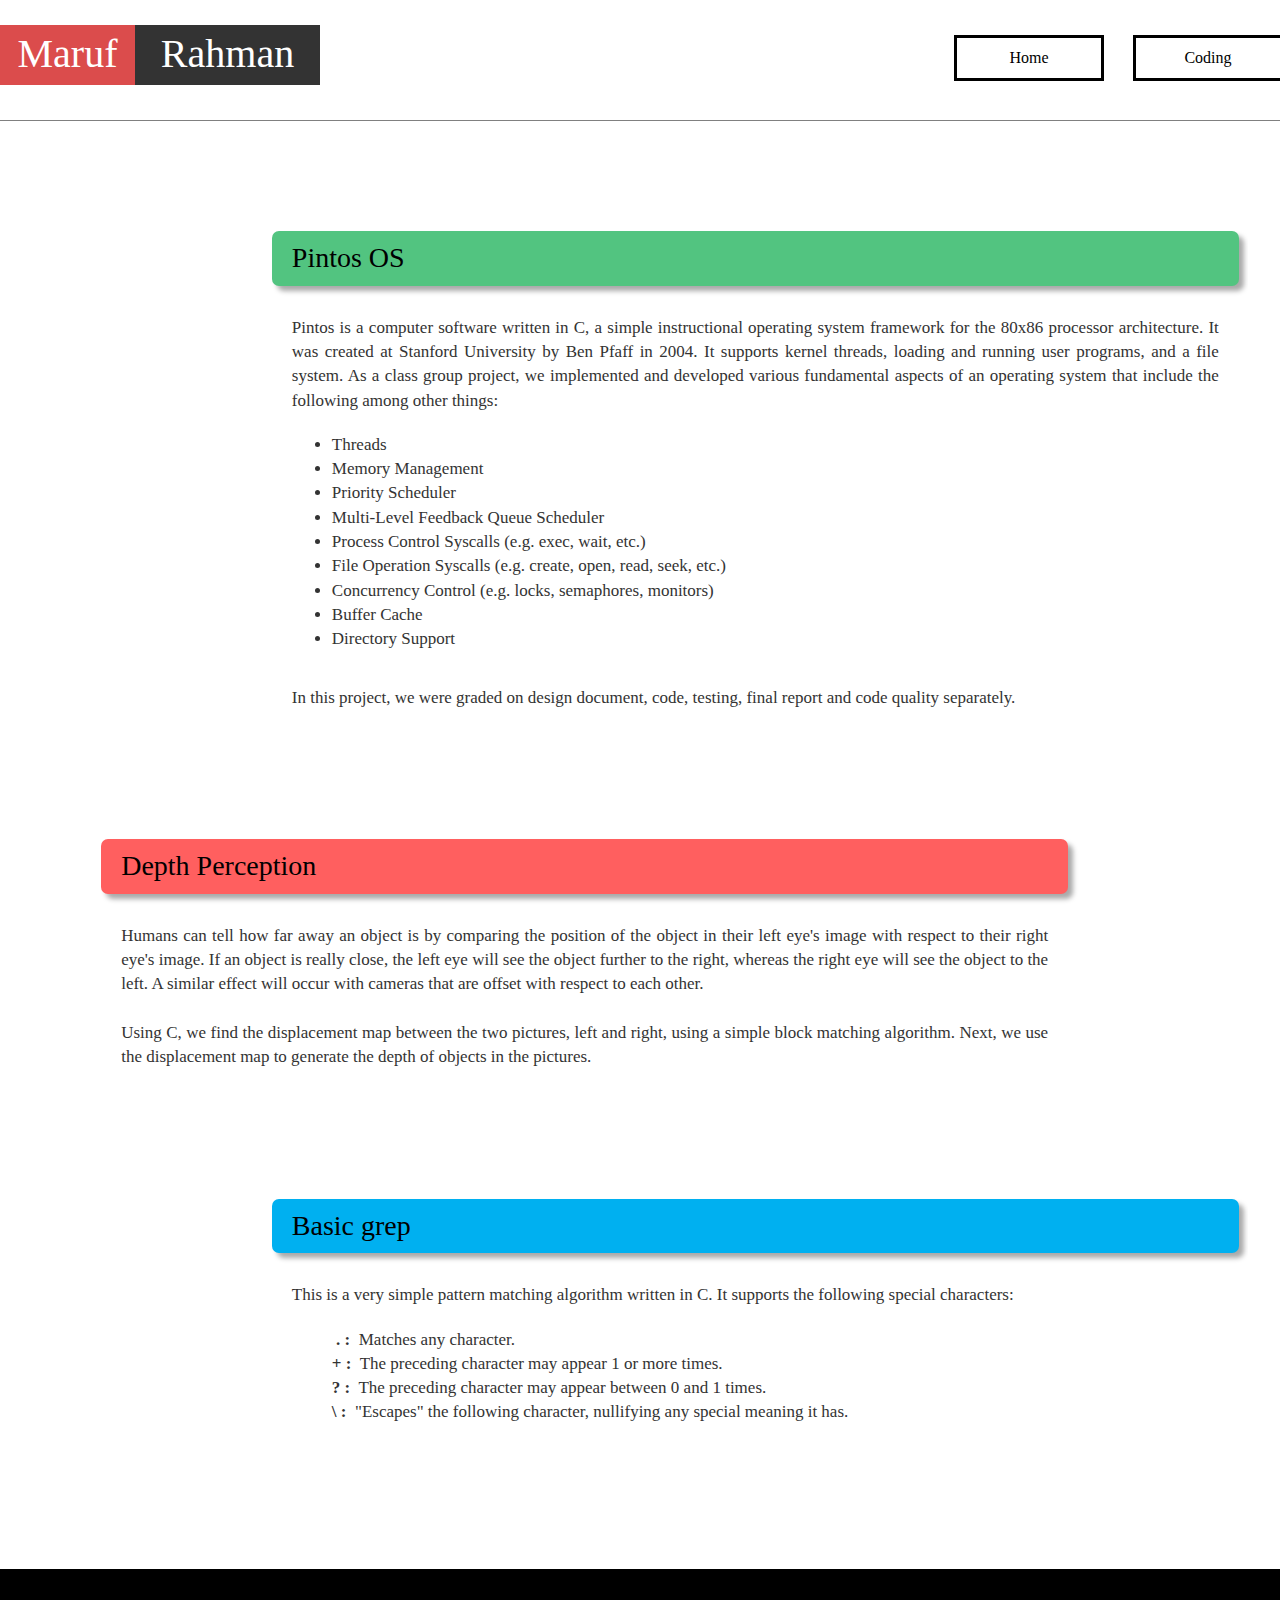
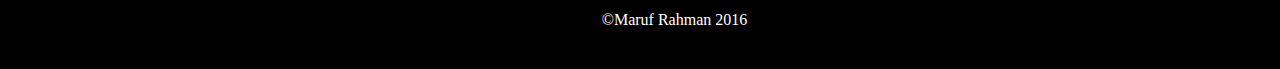
<file: c.html>
<!DOCTYPE html>

<html>
	<head>
		<link rel="stylesheet" href="stylesheet.css" />
		<link rel="stylesheet" href="https://maxcdn.bootstrapcdn.com/bootstrap/3.3.6/css/bootstrap.min.css"/>
        <link rel="icon" href="img/icon_title002.png">
		<title>C</title>
	</head>

	<body>
		<div class="top-div">
			<a href="index.html">
				<div class="rectangle" id="first-name">
					Maruf
				</div>

				<div class="rectangle" id="last-name">
					Rahman
				</div>
			</a>

			<div class="navbar not-home">
				<ul>
					<li class="navbar-tabs"><a href="index.html">Home</a></li>
					<li class="navbar-tabs code-tab">
						<a href="coding_projects.html" class="code-text">Coding</a>
						<ul class="code-dropdown-menu">
							<li><a href="java.html">Java</a></li>
							<li><a href="python.html">Python</a></li>
							<li><a href="c.html">C</a></li>
							<li><a href="sql.html">SQL</a></li>
						</ul>
					</li>
				</ul>
			</div>
		</div>

		<div class="divider"></div>
		<div class="space-50px"></div>

		<div>
			<div class="project-container">
				<div class="project-detail" style="float:right;width:85%">
					<h1 style="background-color: rgb(82, 196, 128);">Pintos OS</h1>
					<div style="padding: 0 20px 0 20px;">
						Pintos is a computer software written in C, a simple instructional operating system framework for the 80x86 processor architecture. It was created at Stanford University by Ben Pfaff in 2004. It supports kernel threads, loading and running user programs, and a file system. As a class group project, we implemented and developed various fundamental aspects of an operating system that include the following among other things: 
						<ul style="margin-top: 20px;">
							<li>Threads</li>
							<li>Memory Management</li> 
							<li>Priority Scheduler</li>
							<li>Multi-Level Feedback Queue Scheduler</li>
							<li>Process Control Syscalls (e.g. exec, wait, etc.)</li>
							<li>File Operation Syscalls (e.g. create, open, read, seek, etc.)</li>
							<li>Concurrency Control (e.g. locks, semaphores, monitors)</li>
							<li>Buffer Cache</li>
							<li>Directory Support</li>
						</ul>
						<br>
						In this project, we were graded on design document, code, testing, final report and code quality separately.
					</div>
				</div>
			</div>
		</div>

		<div class="space-50px"></div>
		<div class="space-50px"></div>

		<div>
			<div class="project-container">
				<div class="project-detail" style="float:left;width:85%">
					<h1 style="background-color: rgb(255, 95, 95);">Depth Perception</h1>
					<div style="padding: 0 20px 0 20px;">
						Humans can tell how far away an object is by comparing the position of the object in their left eye's image with respect to their right eye's image. If an object is really close, the left eye will see the object further to the right, whereas the right eye will see the object to the left. A similar effect will occur with cameras that are offset with respect to each other. 
						<br>
						<br>
						Using C, we find the displacement map between the two pictures, left and right, using a simple block matching algorithm. Next, we use the displacement map to generate the depth of objects in the pictures.
					</div>
				</div>
			</div>
		</div>

		<div class="space-50px"></div>
		<div class="space-50px"></div>

		<div>
			<div class="project-container">
				<div class="project-detail" style="float:right;width:85%">
					<h1 style="background-color: rgb(0, 176, 240);">Basic grep</h1>
					<div style="padding: 0 20px 0 20px;">
						This is a very simple pattern matching algorithm written in C. It supports the following special characters:
						<ul style="margin-top: 20px;list-style:none">
							<li><strong>&nbsp;. :</strong>&nbsp; Matches any character.</li>
							<li><strong> + :</strong>&nbsp; The preceding character may appear 1 or more times.</li> 
							<li><strong> ? :</strong>&nbsp; The preceding character may appear between 0 and 1 times.</li>
							<li><strong> \ :</strong>&nbsp; "Escapes" the following character, nullifying any special meaning it has.</li>
						</ul>
					</div>
				</div>
			</div>
		</div>

		<div class="space-50px"></div>
		<div class="space-50px"></div>


		<div id="footer">
			<p>&copy;Maruf Rahman 2016</p>
		</div>

		<script src="https://ajax.googleapis.com/ajax/libs/jquery/1.11.1/jquery.min.js"></script>
    	<script src="app.js"></script>
	</body>
</html>
</file>
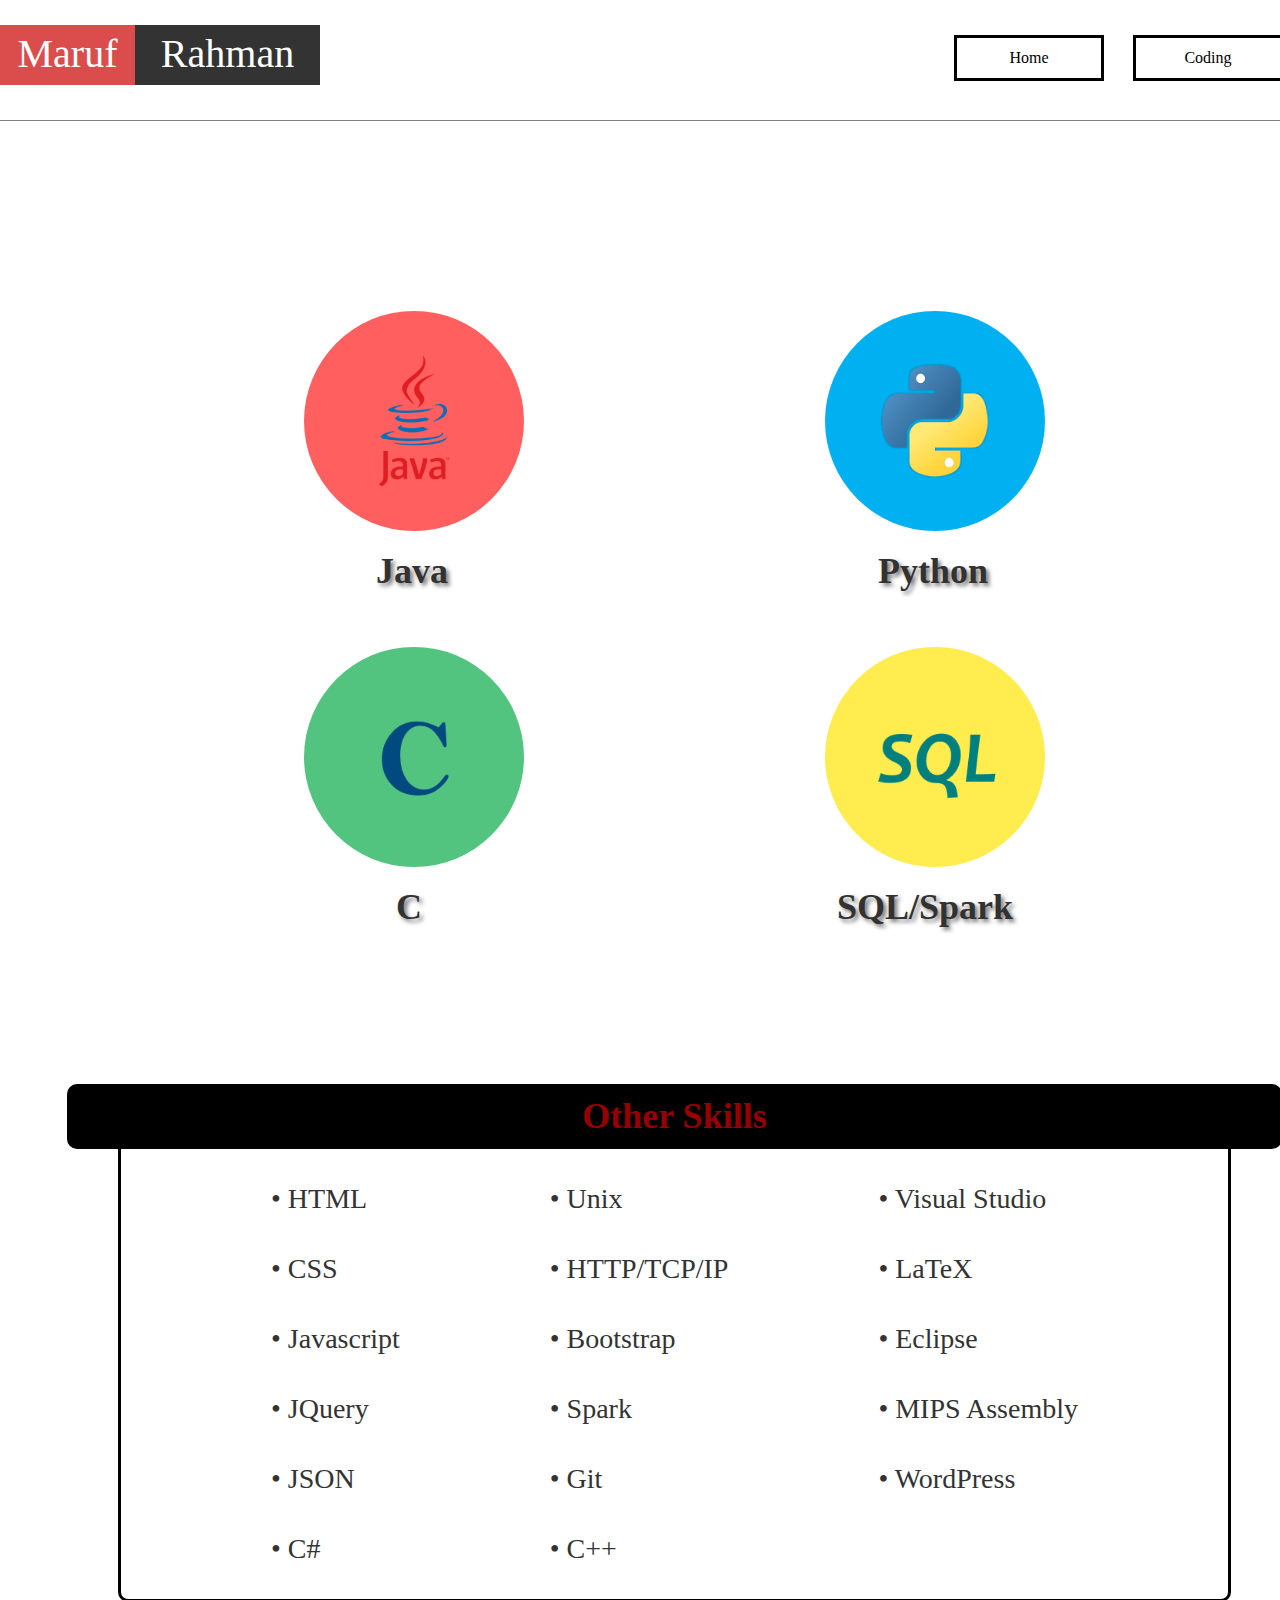
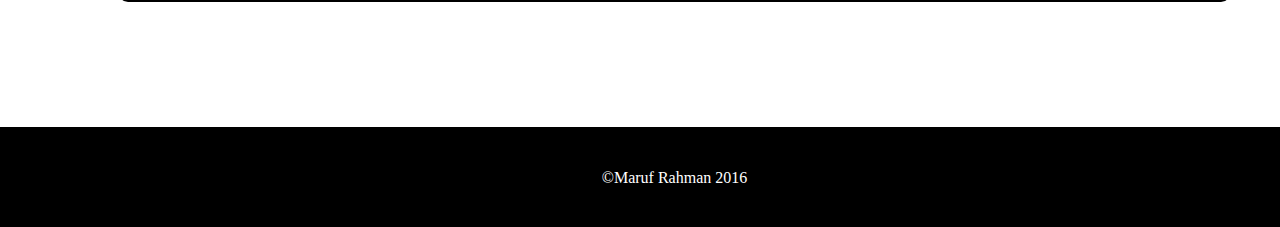
<file: coding_projects.html>
<!DOCTYPE html>

<html>
	<head>
		<link rel="stylesheet" href="stylesheet.css" />
		<link rel="stylesheet" href="https://maxcdn.bootstrapcdn.com/bootstrap/3.3.6/css/bootstrap.min.css"/>
        <link rel="icon" href="img/icon_title002.png">
		<title>Coding Projects</title>
	</head>

	<body>
		<div class="top-div">
			<a href="index.html">
				<div class="rectangle" id="first-name">
					Maruf
				</div>

				<div class="rectangle" id="last-name">
					Rahman
				</div>
			</a>

			<div class="navbar not-home">
				<ul>
					<li class="navbar-tabs"><a href="index.html">Home</a></li>
					<li class="navbar-tabs code-tab">
						<a href="coding_projects.html" class="code-text">Coding</a>
						<ul class="code-dropdown-menu">
							<li><a href="java.html">Java</a></li>
							<li><a href="python.html">Python</a></li>
							<li><a href="c.html">C</a></li>
							<li><a href="sql.html">SQL</a></li>
						</ul>
					</li>
				</ul>
			</div>
		</div>

		<div class="divider"></div>
		<div class="space-50px"></div>
		<div class="space-50px"></div>
		<div class="space-50px"></div>

		<div>
			<div style="width: 55%; margin:auto;">
				<a href="java.html"><div class="circle code-circle" id="red-circle" style="float:left">
					<img src="img/java-logo.png" />
				</div></a>

				<a href="python.html"><div class="circle code-circle" id="blue-circle" style="float:right">
					<img src="img/python-logo.png" />
				</div></a>
			</div>
		</div>

		<div>
			<div style="width: 45%; margin:auto;">
				<div class="code-circle-label" style="float:left; margin-left: 5px;">
					<a href="java.html">Java</a>
				</div>

				<div class="code-circle-label" style="float:right; margin-right: -10px;">
					<a href="python.html">Python</a>
				</div>
			</div>
		</div>

		<div class="space-50px"></div>

		<div>
			<div style="width: 55%; margin:auto;">
				<a href="c.html"><div class="circle code-circle" id="green-circle" style="float:left">
					<img src="img/c-logo.png" />
				</div></a>

				<a href="sql.html"><div class="circle code-circle" id="yellow-circle" style="float:right">
					<img src="img/sql-logo.png" />
				</div></a>
			</div>
		</div>

		<div>
			<div style="width: 45%; margin:auto;">
				<div class="code-circle-label" style="float:left; margin-left: 25px;">
					<a href="c.html">C</a>
				</div>

				<div class="code-circle-label" style="float:right; margin-right: -35px;">
					<a href="sql.html">SQL/Spark</a>
				</div>
			</div>
		</div>

		<div class="space-50px"></div>
		<div class="space-50px"></div>
		<div class="space-50px"></div>

		<div class="other-skills" style="font-family:Monotype Corsica, Cursive;">
			<h1>Other Skills</h1>
			<div>
				<table class="other-skills-table">
					<tr><td>&bull; HTML</td><td>&bull; Unix</td><td>&bull; Visual Studio</td></tr>
					<tr><td>&bull; CSS</td><td>&bull; HTTP/TCP/IP</td><td>&bull; LaTeX</td></tr>
					<tr><td>&bull; Javascript</td><td>&bull; Bootstrap</td><td>&bull; Eclipse</td></tr>
					<tr><td>&bull; JQuery</td><td>&bull; Spark</td><td>&bull; MIPS Assembly</td></tr>
					<tr><td>&bull; JSON</td><td>&bull; Git</td><td>&bull; WordPress</td></tr>
					<tr><td>&bull; C#</td><td>&bull; C++</td></tr>
				</table>
			</div>
		</div>

		<div class="space-50px"></div>
		<div class="space-50px"></div>		


		<div id="footer">
			<p>&copy;Maruf Rahman 2016</p>
		</div>

		<script src="https://ajax.googleapis.com/ajax/libs/jquery/1.11.1/jquery.min.js"></script>
    	<script src="app.js"></script>
	</body>
</html>
</file>
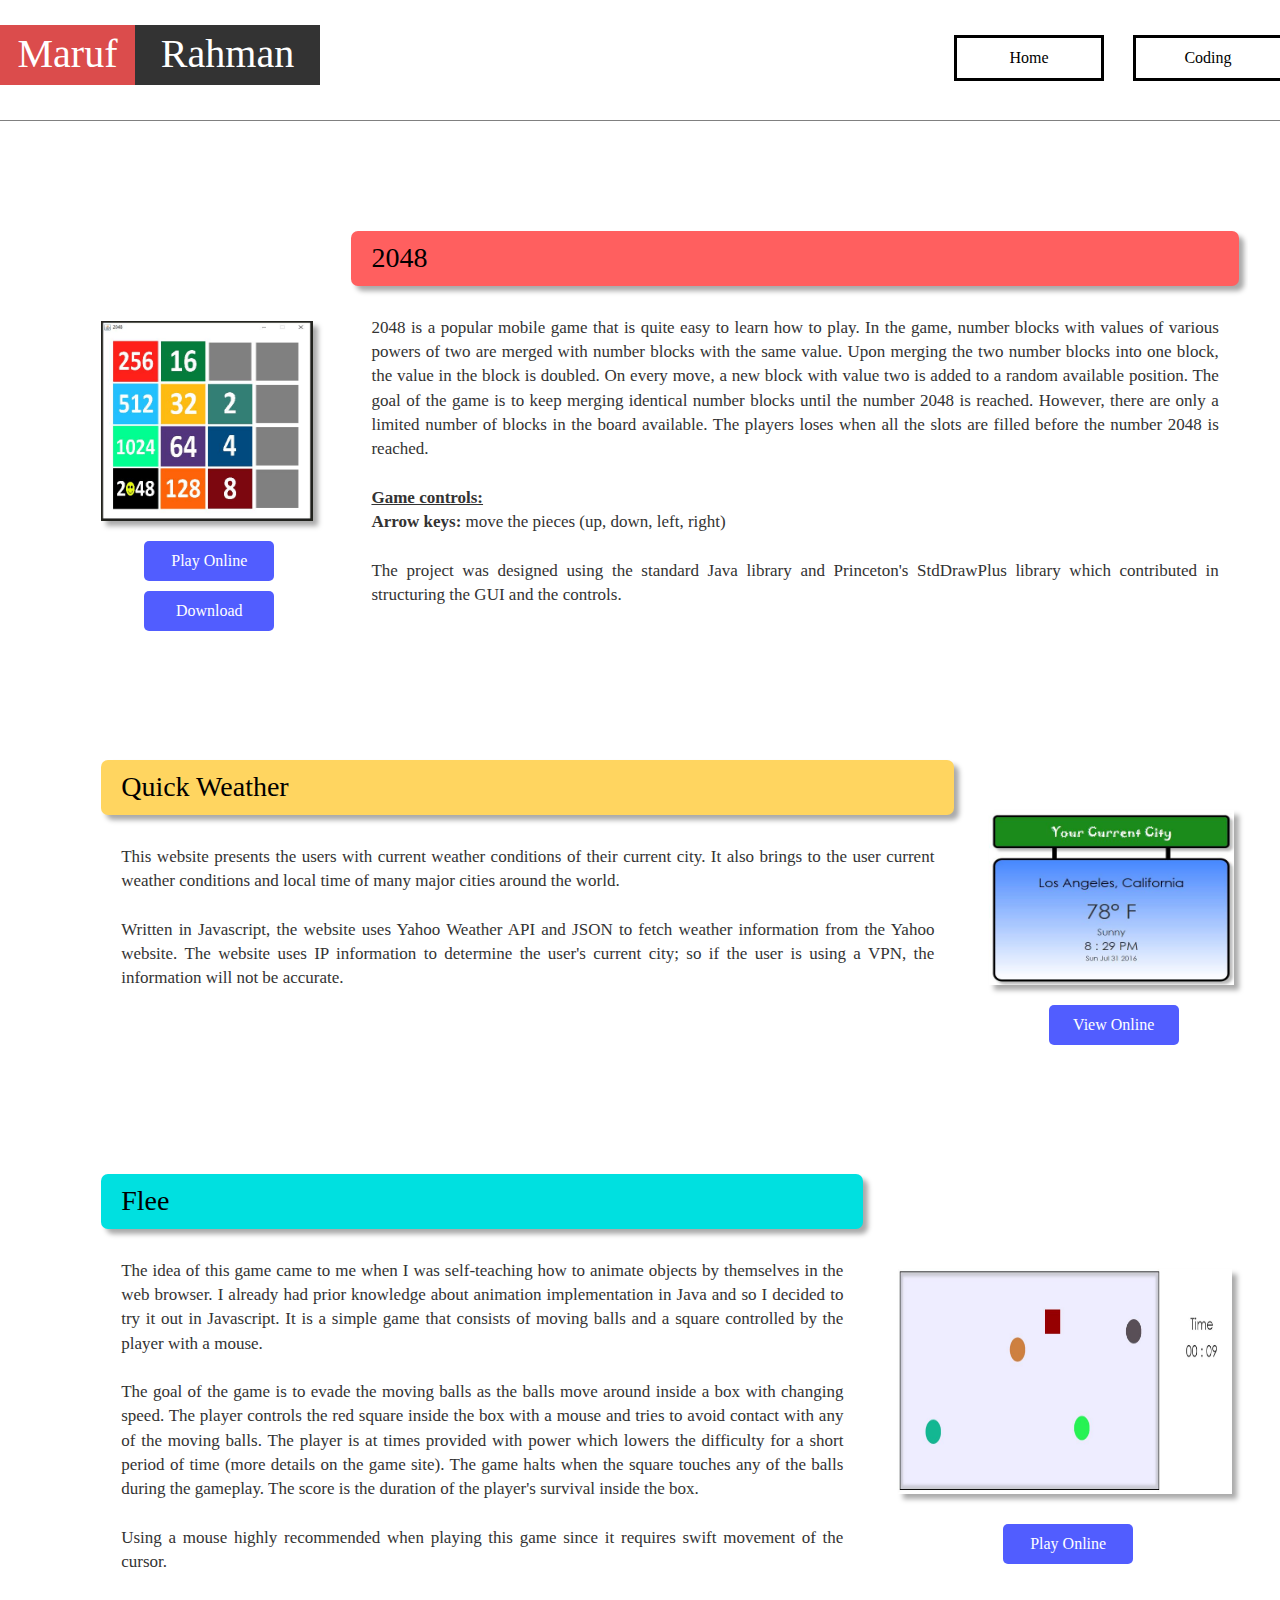
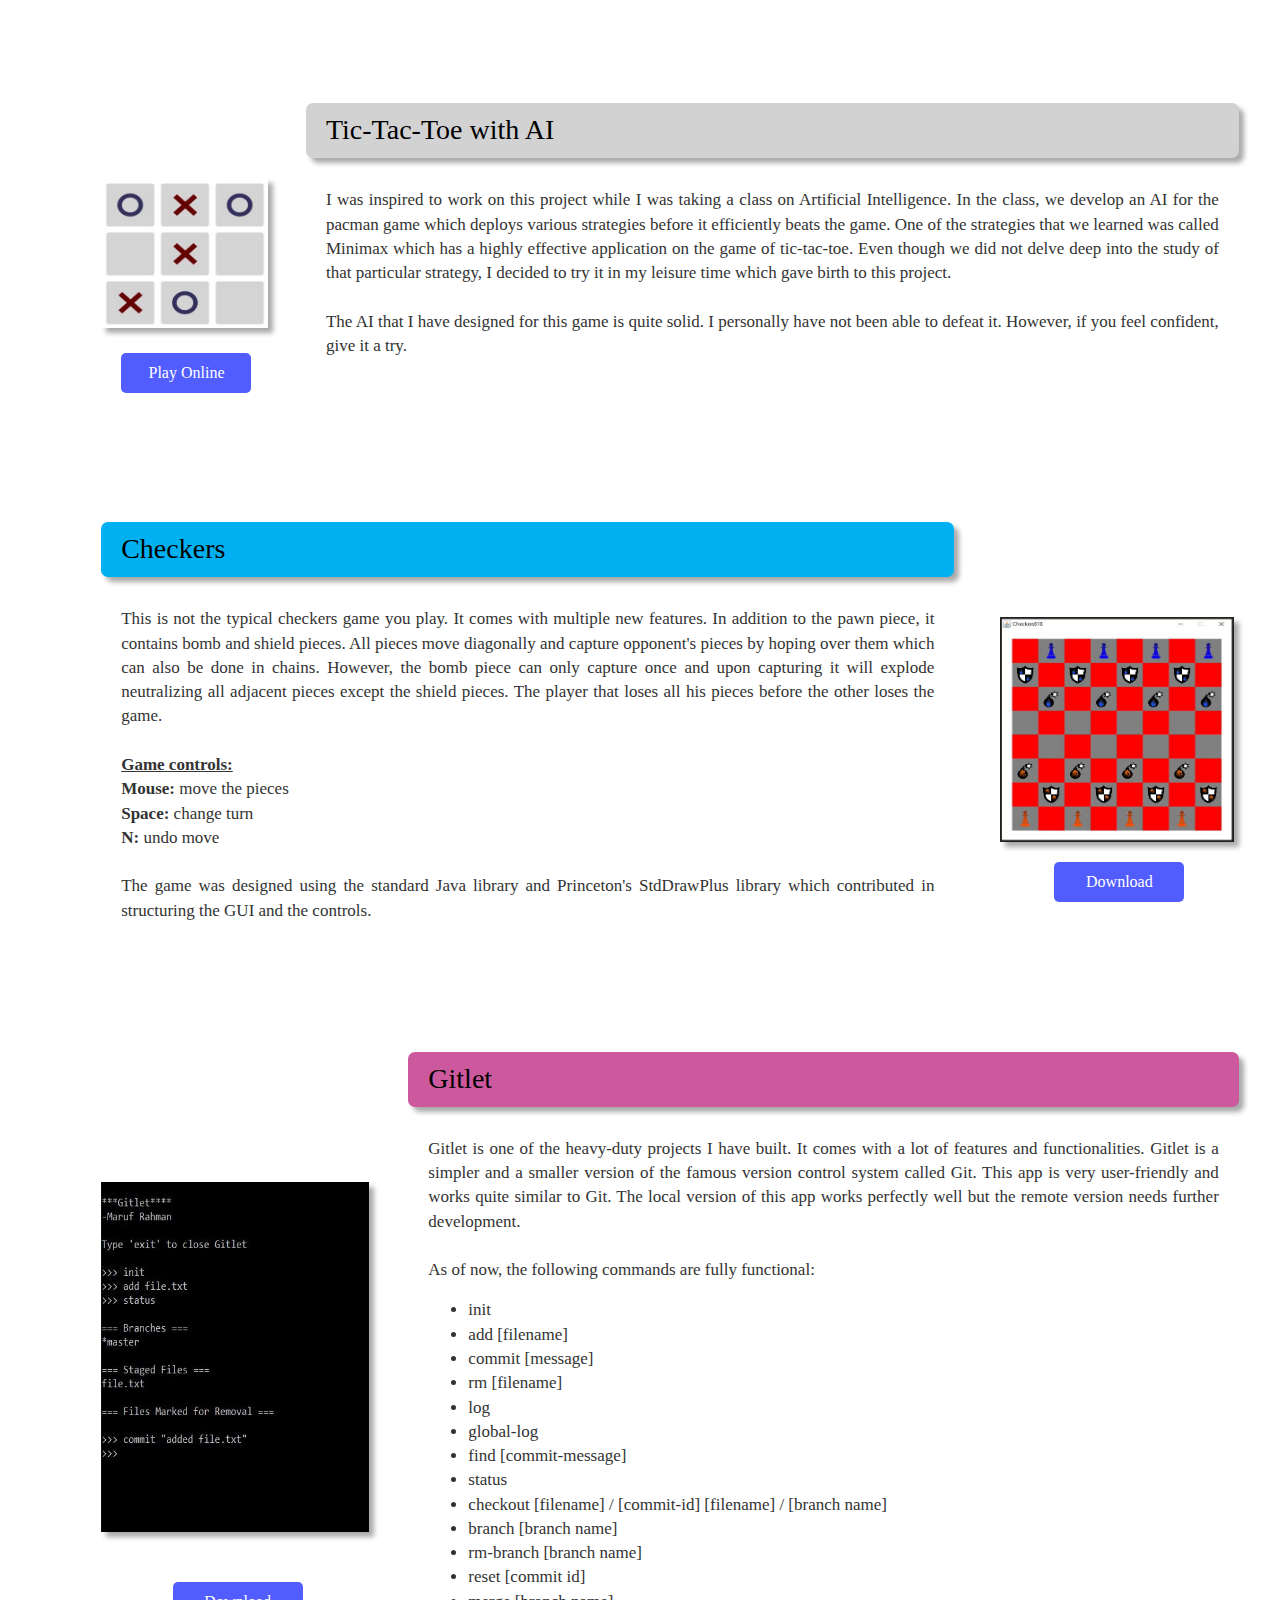
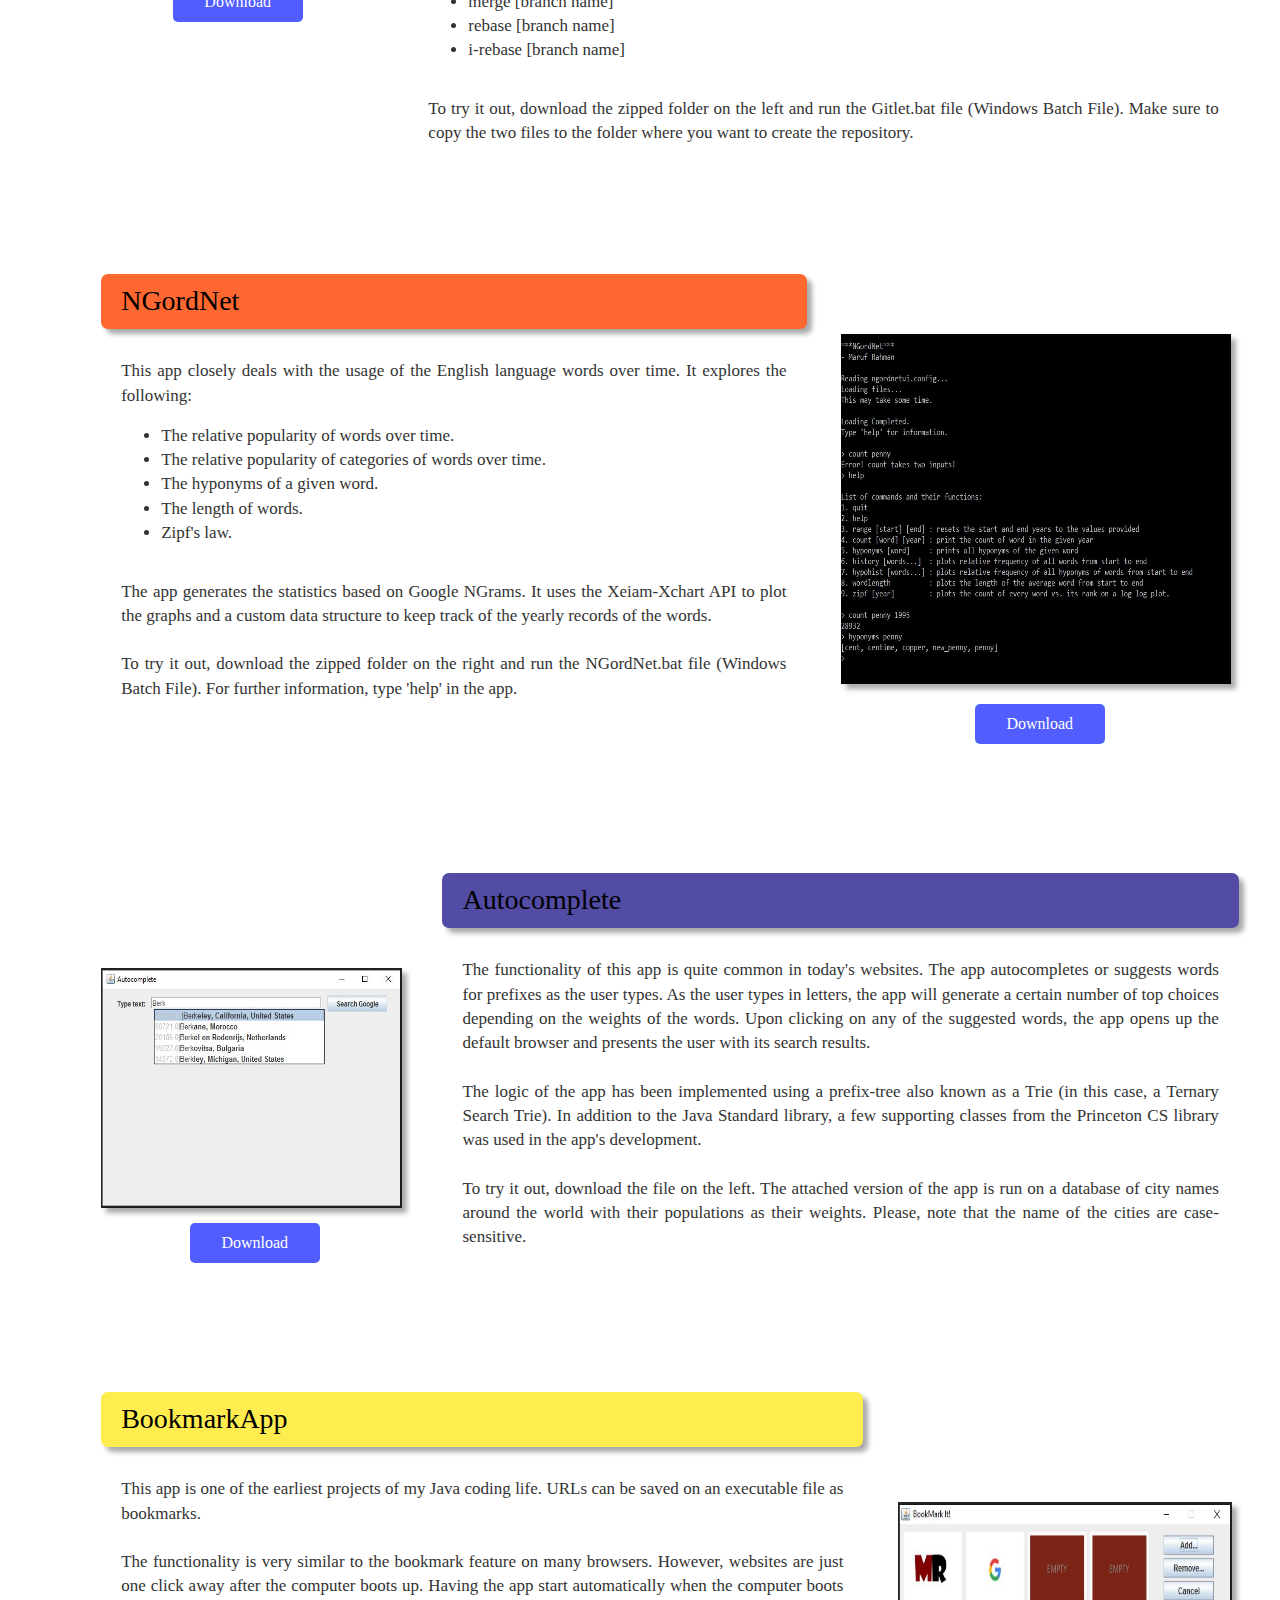
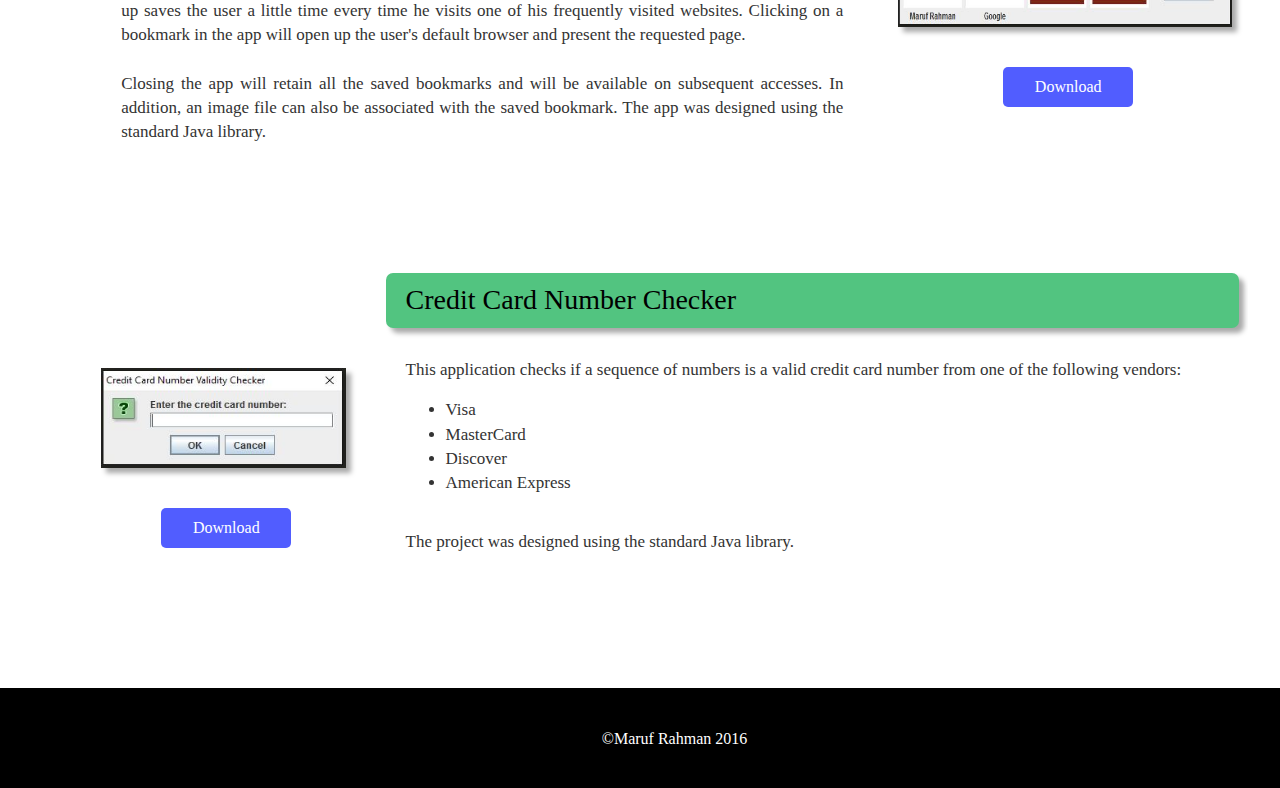
<file: java.html>
<!DOCTYPE html>

<html>
	<head>
		<link rel="stylesheet" href="stylesheet.css" />
		<link rel="stylesheet" href="https://maxcdn.bootstrapcdn.com/bootstrap/3.3.6/css/bootstrap.min.css"/>
        <link rel="icon" href="img/icon_title002.png">
		<title>Java</title>
	</head>

	<body>
		<div class="top-div">
			<a href="index.html">
				<div class="rectangle" id="first-name">
					Maruf
				</div>

				<div class="rectangle" id="last-name">
					Rahman
				</div>
			</a>

			<div class="navbar not-home">
				<ul>
					<li class="navbar-tabs"><a href="index.html">Home</a></li>
					<li class="navbar-tabs code-tab">
						<a href="coding_projects.html" class="code-text">Coding</a>
						<ul class="code-dropdown-menu">
							<li><a href="java.html">Java</a></li>
							<li><a href="python.html">Python</a></li>
							<li><a href="c.html">C</a></li>
							<li><a href="sql.html">SQL</a></li>
						</ul>
					</li>
				</ul>
			</div>
		</div>

		<div class="divider"></div>
		<div class="space-50px"></div>

		<div>
			<div class="project-container">
				<div style="float:left;width:19%;margin-top:110px;">
					<img style="width:98%;height:200px;box-shadow:5px 5px 5px rgb(170, 170, 170);" src="img/img-2048.JPG" />
					<div class="resume-dwnld-btn" style="width:130px;line-height:40px;margin-top:20px;">
						<a href="2048/2048.html">Play Online</a>
					</div>
					<div class="resume-dwnld-btn" style="width:130px;line-height:40px;margin-top:10px;">
						<a href="proj/2048.jar">Download</a>
					</div>
				</div>

				<div class="project-detail" style="float:right;width:78%">
					<h1 style="background-color: rgb(255, 95, 95);">2048</h1>
					<div style="padding: 0 20px 0 20px;">
						2048 is a popular mobile game that is quite easy to learn how to play. In the game, number blocks with values of various powers of two are merged with number blocks with the same value. Upon merging the two number blocks into one block, the value in the block is doubled. On every move, a new block with value two is added to a random available  position. The goal of the game is to keep merging identical number blocks until the number 2048 is reached. However, there are only a limited number of blocks in the board available. The players loses when all the slots are filled before the number 2048 is reached. <br>
						<br>
						<span style="text-decoration:underline; font-weight:bold;">Game controls:</span> <br>
						<strong>Arrow keys:</strong> move the pieces (up, down, left, right) <br>
						<br>
						The project was designed using the standard Java library and Princeton's StdDrawPlus library which contributed in structuring the GUI and the controls. 
					</div>
				</div>
			</div>
		</div>

		<div class="space-50px"></div>
		<div class="space-50px"></div>

		<div>
			<div class="project-container">
				<div class="project-detail" style="float:left;width:75%">
					<h1 style="background-color: rgb(255, 213, 96);">Quick Weather</h1>
					<div style="padding: 0 20px 0 20px;">
						This website presents the users with current weather conditions of their current city. It also brings to the user current weather conditions and local time of many major cities around the world. 
						<br>
						<br>
						Written in Javascript, the website uses Yahoo Weather API and JSON to fetch weather information from the Yahoo website. The website uses IP information to determine the user's current city; so if the user is using a VPN, the information will not be accurate. 
					</div>
				</div>

				<div style="float:right;width:22%;margin-top:70px;">
					<img style="width:98%;height:175px;box-shadow:5px 5px 5px rgb(170, 170, 170);" src="img/img-quickweather.JPG" />
					<div class="resume-dwnld-btn" style="width:130px;line-height:40px;margin-top:20px;">
						<a href="quick-weather/quick-weather.html">View Online</a>
					</div>
				</div>
			</div>
		</div>

		<div class="space-50px"></div>
		<div class="space-50px"></div>

		<div>
			<div class="project-container">
				<div class="project-detail" style="float:left;width:67%">
					<h1 style="background-color: rgb(0, 224, 224);">Flee</h1>
					<div style="padding: 0 20px 0 20px;">
						The idea of this game came to me when I was self-teaching how to animate objects by themselves in the web browser. I already had prior knowledge about animation implementation in Java and so I decided to try it out in Javascript. It is a simple game that consists of moving balls and a square controlled by the player with a mouse.
						<br>
						<br>
						The goal of the game is to evade the moving balls as the balls move around inside a box with changing speed. The player controls the red square inside the box with a mouse and tries to avoid contact with any of the moving balls. The player is at times provided with power which lowers the difficulty for a short period of time (more details on the game site). The game halts when the square touches any of the balls during the gameplay. The score is the duration of the player's survival inside the box. 
						<br>
						<br>
						Using a mouse highly recommended when playing this game since it requires swift movement of the cursor.
					</div>
				</div>

				<div style="float:right;width:30%;margin-top:115px;">
					<img style="width:98%;height:225px;box-shadow:5px 5px 5px rgb(170, 170, 170);" src="img/img-flee.JPG" />
					<div class="resume-dwnld-btn" style="width:130px;line-height:40px;margin-top:30px;">
						<a href="flee/flee.html">Play Online</a>
					</div>
				</div>
			</div>
		</div>

		<div class="space-50px"></div>
		<div class="space-50px"></div>

		<div>
			<div class="project-container">
				<div style="float:left;width:15%;margin-top:95px;">
					<img style="width:98%;height:150px;box-shadow:5px 5px 5px rgb(170, 170, 170);" src="img/img-tic-tac-toe.JPG" />
					<div class="resume-dwnld-btn" style="width:130px;line-height:40px;margin-top:25px;">
						<a href="tic-tac-toe/tic-tac-toe.html">Play Online</a>
					</div>
				</div>

				<div  class="project-detail" style="float:right;width:82%;">
					<h1 style="background-color: rgb(210, 210, 210);">Tic-Tac-Toe with AI</h1>
					<div style="padding: 0 20px 0 20px;">
						I was inspired to work on this project while I was taking a class on Artificial Intelligence. In the class, we develop an AI for the pacman game which deploys various strategies before it efficiently beats the game. One of the strategies that we learned was called Minimax which has a highly effective application on the game of tic-tac-toe. Even though we did not delve deep into the study of that particular strategy, I decided to try it in my leisure time which gave birth to this project.
						<br>
						<br>
						The AI that I have designed for this game is quite solid. I personally have not been able to defeat it. However, if you feel confident, give it a try.				 
					</div>
				</div>
			</div>
		</div>

		<div class="space-50px"></div>
		<div class="space-50px"></div>

		<div>
			<div class="project-container">
				<div class="project-detail" style="float:left;width:75%">
					<h1 style="background-color: rgb(0, 176, 240);">Checkers</h1>
					<div style="padding: 0 20px 0 20px;">
						This is not the typical checkers game you play. It comes with multiple new features. In addition to the pawn piece, it contains bomb and shield pieces. All pieces move diagonally and capture opponent's pieces by hoping over them which can also be done in chains. However, the bomb piece can only capture once and upon capturing it will explode neutralizing all adjacent pieces except the shield pieces. The player that loses all his pieces before the other loses the game.
						<br>
						<br>
						<span style="text-decoration:underline; font-weight:bold;">Game controls:</span> <br>
						<strong>Mouse:</strong> move the pieces <br>
						<strong>Space:</strong> change turn <br>
						<strong>N:</strong> undo move <br>
						<br>
						The game was designed using the standard Java library and Princeton's StdDrawPlus library which contributed in structuring the GUI and the controls.
					</div>
				</div>

				<div style="float:right;width:21%;margin-top:115px;">
					<img style="width:98%;height:225px;box-shadow:5px 5px 5px rgb(170, 170, 170);" src="img/img-checkers.JPG" />
					<div class="resume-dwnld-btn" style="width:130px;line-height:40px;margin-top:20px;">
						<a href="proj/Checkers.jar">Download</a>
					</div>
				</div>

			</div>
		</div>

		<div class="space-50px"></div>
		<div class="space-50px"></div>

		<div>
			<div class="project-container">
				<div style="float:left;width:24%;margin-top:150px;">
					<img style="width:98%;height:350px;box-shadow:5px 5px 5px rgb(170, 170, 170);" src="img/img-gitlet.JPG" />
					<div class="resume-dwnld-btn" style="width:130px;line-height:40px;margin-top:50px;">
						<a href="proj/Gitlet.zip">Download</a>
					</div>
				</div>

				<div  class="project-detail" style="float:right;width:73%;">
					<h1 style="background-color: rgb(204, 89, 158);">Gitlet</h1>
					<div style="padding: 0 20px 0 20px;">
						Gitlet is one of the heavy-duty projects I have built. It comes with a lot of features and functionalities. Gitlet is a simpler and a smaller version of the famous version control system called Git. This app is very user-friendly and works quite similar to Git. The local version of this app works perfectly well but the remote version needs further development.<br>
						<br>
						As of now, the following commands are fully functional:
						<ul style="margin-top:16px;">
							<li>init</li>
							<li>add [filename]</li>
							<li>commit [message]</li>
							<li>rm [filename]</li>
							<li>log</li>
							<li>global-log</li>
							<li>find [commit-message]</li>
							<li>status</li>
							<li>checkout [filename] / [commit-id] [filename] / [branch name]</li>
							<li>branch [branch name]</li>
							<li>rm-branch [branch name]</li>
							<li>reset [commit id]</li>
							<li>merge [branch name]</li>
							<li>rebase [branch name]</li>
							<li>i-rebase [branch name]</li>
						</ul>
						<br>
						To try it out, download the zipped folder on the left and run the Gitlet.bat file (Windows Batch File). Make sure to copy the two files to the folder where you want to create the repository.					 
					</div>
				</div>
			</div>
		</div>

		<div class="space-50px"></div>
		<div class="space-50px"></div>

		<div>
			<div class="project-container">
				<div class="project-detail" style="float:left;width:62%">
					<h1 style="background-color: rgb(255, 103, 48);">NGordNet</h1>
					<div style="padding: 0 20px 0 20px;">
						This app closely deals with the usage of the English language words over time. It explores the following:
						<ul style="margin-top:16px;">
							<li>The relative popularity of words over time.</li>
						    <li>The relative popularity of categories of words over time.</li>
						    <li>The hyponyms of a given word.</li>
						    <li>The length of words.</li>
						    <li>Zipf's law.</li>
						</ul>
						<br>
						The app generates the statistics based on Google NGrams. It uses the Xeiam-Xchart API to plot the graphs and a custom data structure to keep track of the yearly records of the words. 
						<br>
						<br>
						To try it out, download the zipped folder on the right and run the NGordNet.bat file (Windows Batch File). For further information, type 'help' in the app. 
					</div>
				</div>

				<div style="float:right;width:35%;box-shadow:none;margin-top:80px;">
					<img style="width:98%;height:350px;box-shadow:5px 5px 5px rgb(170, 170, 170);" src="img/img-ngordnet.JPG" />
					<div class="resume-dwnld-btn" style="width:130px;line-height:40px;margin-top:20px;">
						<a href="proj/NGordNet.zip">Download</a>
					</div>
				</div>
			</div>
		</div>

		<div class="space-50px"></div>
		<div class="space-50px"></div>

		<div>
			<div class="project-container">
				<div style="float:left;width:27%;margin-top:115px;">
					<img style="width:98%;height:240px;box-shadow:5px 5px 5px rgb(170, 170, 170);" src="img/img-autocomplete.JPG" />
					<div class="resume-dwnld-btn" style="width:130px;line-height:40px;margin-top:15px;">
						<a href="proj/Autocomplete.jar">Download</a>
					</div>
				</div>

				<div  class="project-detail" style="float:right;width:70%;">
					<h1 style="background-color: rgb(82, 76, 165);">Autocomplete</h1>
					<div style="padding: 0 20px 0 20px;">
						The functionality of this app is quite common in today's websites. The app autocompletes or suggests words for prefixes as the user types. As the user types in letters, the app will generate a certain number of top choices depending on the weights of the words. Upon clicking on any of the suggested words, the app opens up the default browser and presents the user with its search results. 
						<br>
						<br>
						The logic of the app has been implemented using a prefix-tree also known as a Trie (in this case, a Ternary Search Trie). In addition to the Java Standard library, a few supporting classes from the Princeton CS library was used in the app's development.
						<br>
						<br>
						To try it out, download the file on the left. The attached version of the app is run on a database of city names around the world with their populations as their weights. Please, note that the name of the cities are case-sensitive. 
					</div>
				</div>
			</div>
		</div>

		<div class="space-50px"></div>
		<div class="space-50px"></div>

		<div>
			<div class="project-container">
				<div class="project-detail" style="float:left;width:67%">
					<h1 style="background-color: rgb(255, 236, 78);">BookmarkApp</h1>
					<div style="padding: 0 20px 0 20px;">
						This app is one of the earliest projects of my Java coding life. URLs can be saved on an executable file as bookmarks.
						<br>
						<br>
						The functionality is very similar to the bookmark feature on many browsers. However, websites are just one click away after the computer boots up. Having the app start automatically when the computer boots up saves the user a little time every time he visits one of his frequently visited websites. Clicking on a bookmark in the app will open up the user's default browser and present the requested page.
						<br>
						<br>
						Closing the app will retain all the saved bookmarks and will be available on subsequent accesses. In addition, an image file can also be associated with the saved bookmark. The app was designed using the standard Java library.
					</div>
				</div>

				<div style="float:right;width:30%;box-shadow:none;margin-top:130px;">
					<img style="width:98%;height:125px;box-shadow:5px 5px 5px rgb(170, 170, 170);" src="img/img-bookmarkapp.JPG" />
					<div class="resume-dwnld-btn" style="width:130px;line-height:40px;margin-top:40px;">
						<a href="proj/BookmarkApp.jar">Download</a>
					</div>
				</div>
			</div>
		</div>

		<div class="space-50px"></div>
		<div class="space-50px"></div>

		<div>
			<div class="project-container">
				<div style="float:left;width:22%;margin-top:115px;">
					<img style="width:98%;height:100px;box-shadow:5px 5px 5px rgb(170, 170, 170);" src="img/img-creditcard.JPG" />
					<div class="resume-dwnld-btn" style="width:130px;line-height:40px;margin-top:40px;">
						<a href="proj/CreditCard.jar">Download</a>
					</div>
				</div>

				<div  class="project-detail" style="float:right;width:75%;">
					<h1 style="background-color: rgb(82, 196, 128);">Credit Card Number Checker</h1>
					<div style="padding: 0 20px 0 20px;">
						This application checks if a sequence of numbers is a valid credit card number from one of the following vendors:<br>
						<ul style="margin-top:16px;">
							<li>Visa</li>
							<li>MasterCard</li>
							<li>Discover</li>
							<li>American Express</li>
						</ul>
						<br>
						The project was designed using the standard Java library. 
					</div>
				</div>
			</div>
		</div>

		<div class="space-50px"></div>
		<div class="space-50px"></div>



		<div id="footer">
			<p>&copy;Maruf Rahman 2016</p>
		</div>

		<script src="https://ajax.googleapis.com/ajax/libs/jquery/1.11.1/jquery.min.js"></script>
    	<script src="app.js"></script>
	</body>
</html>
</file>
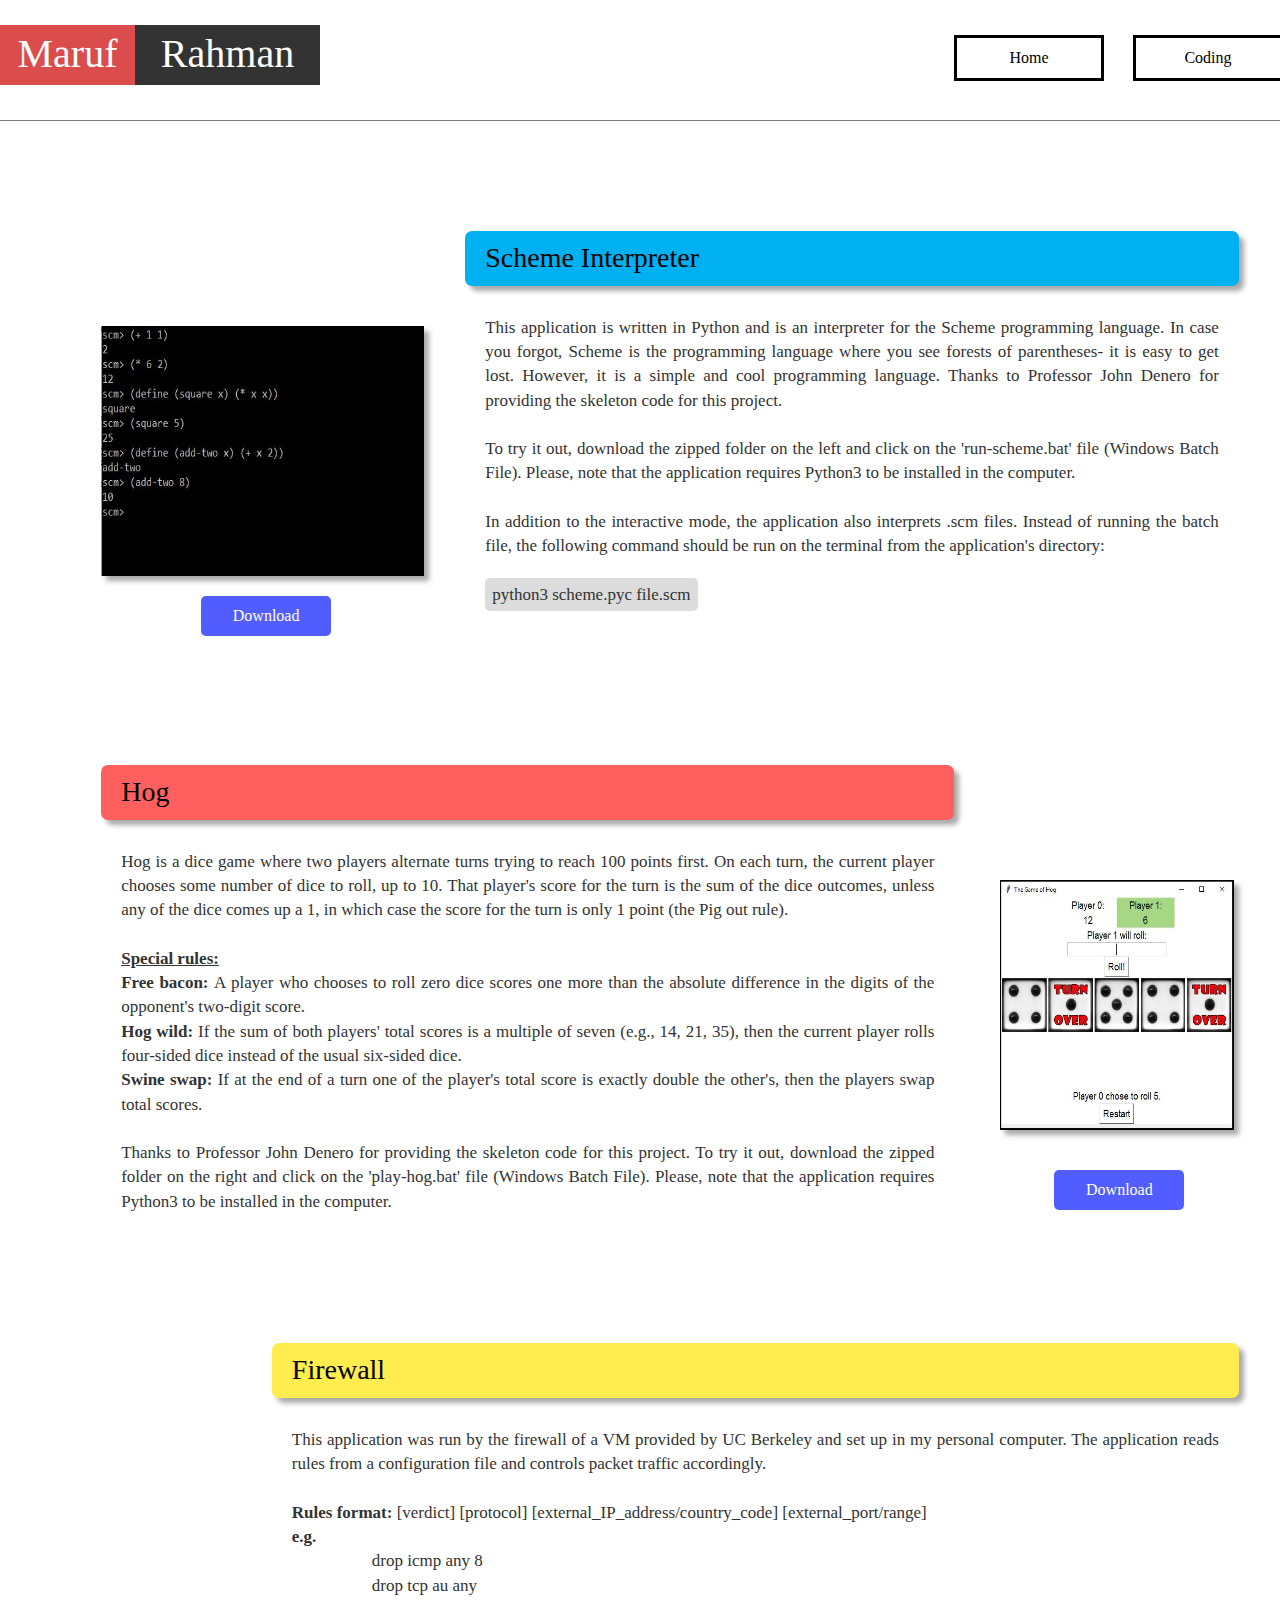
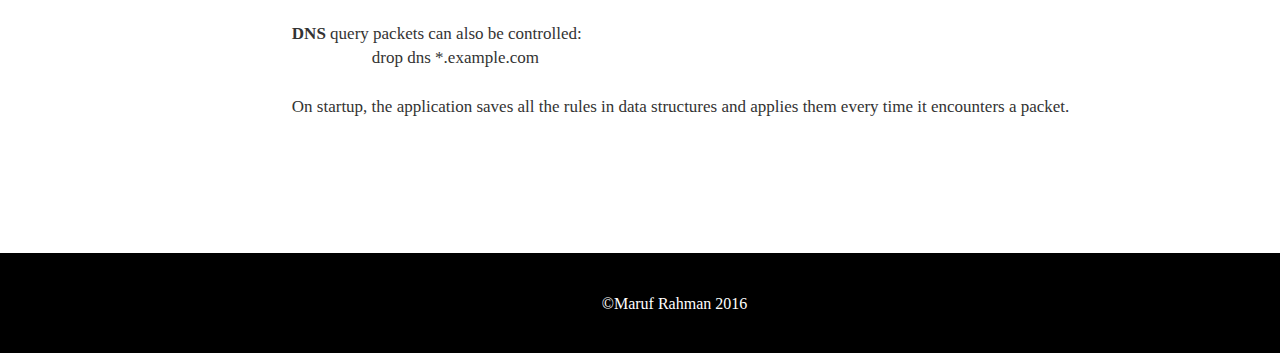
<file: python.html>
<!DOCTYPE html>

<html>
	<head>
		<link rel="stylesheet" href="stylesheet.css" />
		<link rel="stylesheet" href="https://maxcdn.bootstrapcdn.com/bootstrap/3.3.6/css/bootstrap.min.css"/>
        <link rel="icon" href="img/icon_title002.png">
		<title>Python</title>
	</head>

	<body>
		<div class="top-div">
			<a href="index.html">
				<div class="rectangle" id="first-name">
					Maruf
				</div>

				<div class="rectangle" id="last-name">
					Rahman
				</div>
			</a>

			<div class="navbar not-home">
				<ul>
					<li class="navbar-tabs"><a href="index.html">Home</a></li>
					<li class="navbar-tabs code-tab">
						<a href="coding_projects.html" class="code-text">Coding</a>
						<ul class="code-dropdown-menu">
							<li><a href="java.html">Java</a></li>
							<li><a href="python.html">Python</a></li>
							<li><a href="c.html">C</a></li>
							<li><a href="sql.html">SQL</a></li>
						</ul>
					</li>
				</ul>
			</div>
		</div>

		<div class="divider"></div>
		<div class="space-50px"></div>

		<div>
			<div class="project-container">
				<div style="float:left;width:29%;margin-top:115px;">
					<img style="width:98%;height:250px;box-shadow:5px 5px 5px rgb(170, 170, 170);" src="img/img-scheme.JPG" />
					<div class="resume-dwnld-btn" style="width:130px;;line-height:40px;margin-top:20px;">
						<a href="proj/scheme.zip">Download</a>
					</div>
				</div>

				<div class="project-detail" style="float:right;width:68%;">
					<h1 style="background-color:rgb(0, 176, 240);">Scheme Interpreter</h1>
					<div style="padding: 0 20px 0 20px;">
						This application is written in Python and is an interpreter for the Scheme programming language. In case you forgot, Scheme is the programming language where you see forests of parentheses- it is easy to get lost. However, it is a simple and cool programming language. Thanks to Professor John Denero for providing the skeleton code for this project. 
						<br>
						<br>
						To try it out, download the zipped folder on the left and click on the 'run-scheme.bat' file (Windows Batch File). Please, note that the application requires Python3 to be installed in the computer.
						<br>
						<br>
						In addition to the interactive mode, the application also interprets .scm files. Instead of running the batch file, the following command should be run on the terminal from the application's directory:
						<br>
						<br>
						<span style="background-color:rgb(220,220,220);padding:7px;border-radius:5px;">python3 scheme.pyc file.scm</span>
					</div>
				</div>
			</div>
		</div>

		<div class="space-50px"></div>
		<div class="space-50px"></div>

		<div>
			<div class="project-container">
				<div class="project-detail" style="float:left;width:75%">
					<h1 style="background-color:rgb(255, 95, 95);">Hog</h1>
					<div style="padding: 0 20px 0 20px;">
						Hog is a dice game where two players alternate turns trying to reach 100 points first. On each turn, the current player chooses some number of dice to roll, up to 10. That player's score for the turn is the sum of the dice outcomes, unless any of the dice comes up a 1, in which case the score for the turn is only 1 point (the Pig out rule).
						<br>
						<br>
						<span style="text-decoration:underline; font-weight:bold;">Special rules:</span> <br>
						<strong>Free bacon: </strong> A player who chooses to roll zero dice scores one more than the absolute difference in the digits of the opponent's two-digit score. <br>
						<strong>Hog wild:</strong> If the sum of both players' total scores is a multiple of seven (e.g., 14, 21, 35), then the current player rolls four-sided dice instead of the usual six-sided dice. <br>
						<strong>Swine swap:</strong> If at the end of a turn one of the player's total score is exactly double the other's, then the players swap total scores. <br>
						<br>
						Thanks to Professor John Denero for providing the skeleton code for this project. To try it out, download the zipped folder on the right and click on the 'play-hog.bat' file (Windows Batch File). Please, note that the application requires Python3 to be installed in the computer.
					</div>
				</div>

				<div style="float:right;width:21%;margin-top:135px;">
					<img style="width:98%;height:250px;box-shadow:5px 5px 5px rgb(170, 170, 170);" src="img/img-hog.JPG" />
					<div class="resume-dwnld-btn" style="width:130px;line-height:40px;margin-top:40px;">
						<a href="proj/hog.zip">Download</a>
					</div>
				</div>
			</div>
		</div>


		<div class="space-50px"></div>
		<div class="space-50px"></div>

		<div>
			<div class="project-container">
				<div class="project-detail" style="float:right;width:85%;">
					<h1 style="background-color: rgb(255, 236, 78);">Firewall</h1>
					<div style="padding: 0 20px 0 20px;">
						This application was run by the firewall of a VM provided by UC Berkeley and set up in my personal computer. The application reads rules from a configuration file and controls packet traffic accordingly.  
						<br>
						<br>
						<strong>Rules format:</strong> [verdict] [protocol] [external_IP_address/country_code] [external_port/range]<br>
						<strong>e.g.</strong><br>
						<span style="margin:80px;">drop icmp any 8</span><br>
						<span style="margin:80px;">drop tcp au any</span><br>
						<br>
						<strong>DNS</strong> query packets can also be controlled:<br>
						<span style="margin:80px;">drop dns *.example.com</span><br>
						<br>
						On startup, the application saves all the rules in data structures and applies them every time it encounters a packet.  
					</div>
				</div>
			</div>
		</div>

		<div class="space-50px"></div>
		<div class="space-50px"></div>


		<div id="footer">
			<p>&copy;Maruf Rahman 2016</p>
		</div>

		<script src="https://ajax.googleapis.com/ajax/libs/jquery/1.11.1/jquery.min.js"></script>
    	<script src="app.js"></script>
	</body>
</html>
</file>
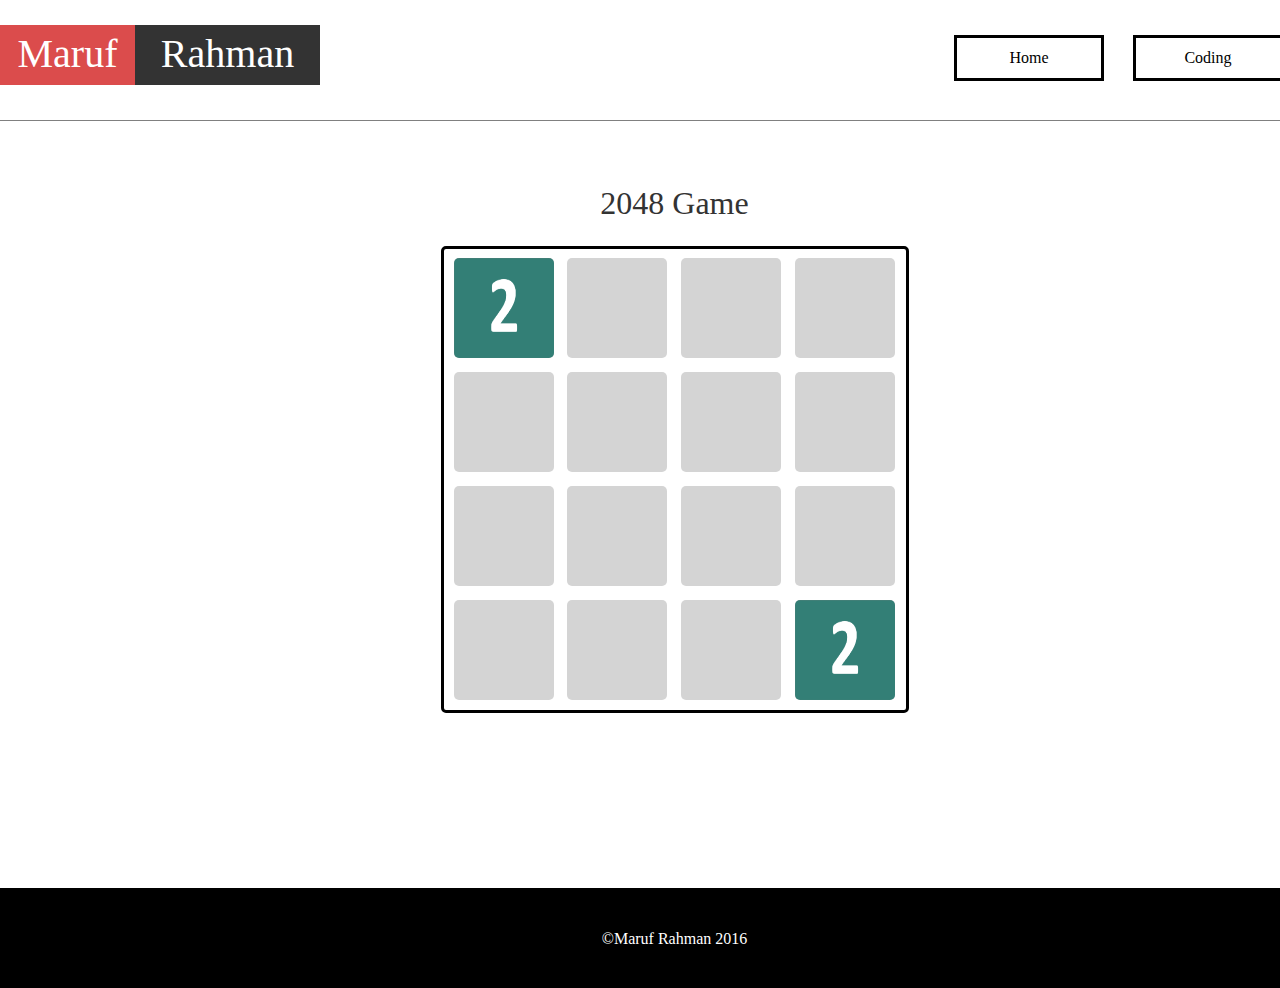
<file: 2048/2048.html>
<!DOCTYPE html>

<html>
	<head>
		<link rel="stylesheet" type="text/css" href="stylesheet_2048.css" />
		<link rel="stylesheet" href="../stylesheet.css" />
		<link rel="stylesheet" href="https://maxcdn.bootstrapcdn.com/bootstrap/3.3.6/css/bootstrap.min.css"/>
        <link rel="icon" href="../img/icon_title002.png">
		<title>2048</title>
	</head>

	<body>

		<div class="top-div">
			<a href="../index.html">
				<div class="rectangle" id="first-name">
					Maruf
				</div>

				<div class="rectangle" id="last-name">
					Rahman
				</div>
			</a>

			<div class="navbar not-home">
				<ul>
					<li class="navbar-tabs"><a href="../index.html">Home</a></li>
					<li class="navbar-tabs code-tab">
						<a href="../coding_projects.html" class="code-text">Coding</a>
						<ul class="code-dropdown-menu">
							<li><a href="../java.html">Java</a></li>
							<li><a href="../python.html">Python</a></li>
							<li><a href="../c.html">C</a></li>
							<li><a href="../sql.html">SQL</a></li>
						</ul>
					</li>
				</ul>
			</div>
		</div>

		<div class="divider"></div>
		<div class="game-text">2048 Game</div>

		<!-- imgs already downloaded before the game starts -->
		<div class="hidden">
			<img style="height:100px;width:100px;" src="img/2.png" />
			<img style="height:100px;width:100px;" src="img/4.png" />
			<img style="height:100px;width:100px;" src="img/8.png" />
			<img style="height:100px;width:100px;" src="img/16.png" />
			<img style="height:100px;width:100px;" src="img/32.png" />
			<img style="height:100px;width:100px;" src="img/64.png" />
			<img style="height:100px;width:100px;" src="img/128.png" />
			<img style="height:100px;width:100px;" src="img/256.png" />
			<img style="height:100px;width:100px;" src="img/512.png" />
			<img style="height:100px;width:100px;" src="img/1024.png" />
			<img style="height:100px;width:100px;" src="img/2048.png" />
		</div>
		
		<div>
			<div class="board-2048">
				<div>
					<div class="block-2048" id="block-2048-0"></div>
					<div class="block-2048" id="block-2048-1"></div>
					<div class="block-2048" id="block-2048-2"></div>
					<div class="block-2048" id="block-2048-3"></div>
				</div>

				<div>
					<div class="block-2048" id="block-2048-4"></div>
					<div class="block-2048" id="block-2048-5"></div>
					<div class="block-2048" id="block-2048-6"></div>
					<div class="block-2048" id="block-2048-7"></div>
				</div>

				<div>
					<div class="block-2048" id="block-2048-8"></div>
					<div class="block-2048" id="block-2048-9"></div>
					<div class="block-2048" id="block-2048-10"></div>
					<div class="block-2048" id="block-2048-11"></div>
				</div>

				<div>
					<div class="block-2048" id="block-2048-12"></div>
					<div class="block-2048" id="block-2048-13"></div>
					<div class="block-2048" id="block-2048-14"></div>
					<div class="block-2048" id="block-2048-15"></div>
				</div>
			</div>
		</div>

		<div class="game-text" id="verdict" style="height:100px"></div>
		<div class="space-50px"></div>

		<div id="footer">
			<p>&copy;Maruf Rahman 2016</p>
		</div>

		<script src="https://ajax.googleapis.com/ajax/libs/jquery/1.11.1/jquery.min.js"></script>
    	<script src="app_2048.js"></script>
    	<script src="../app.js"></script>

	</body>
</html>
</file>
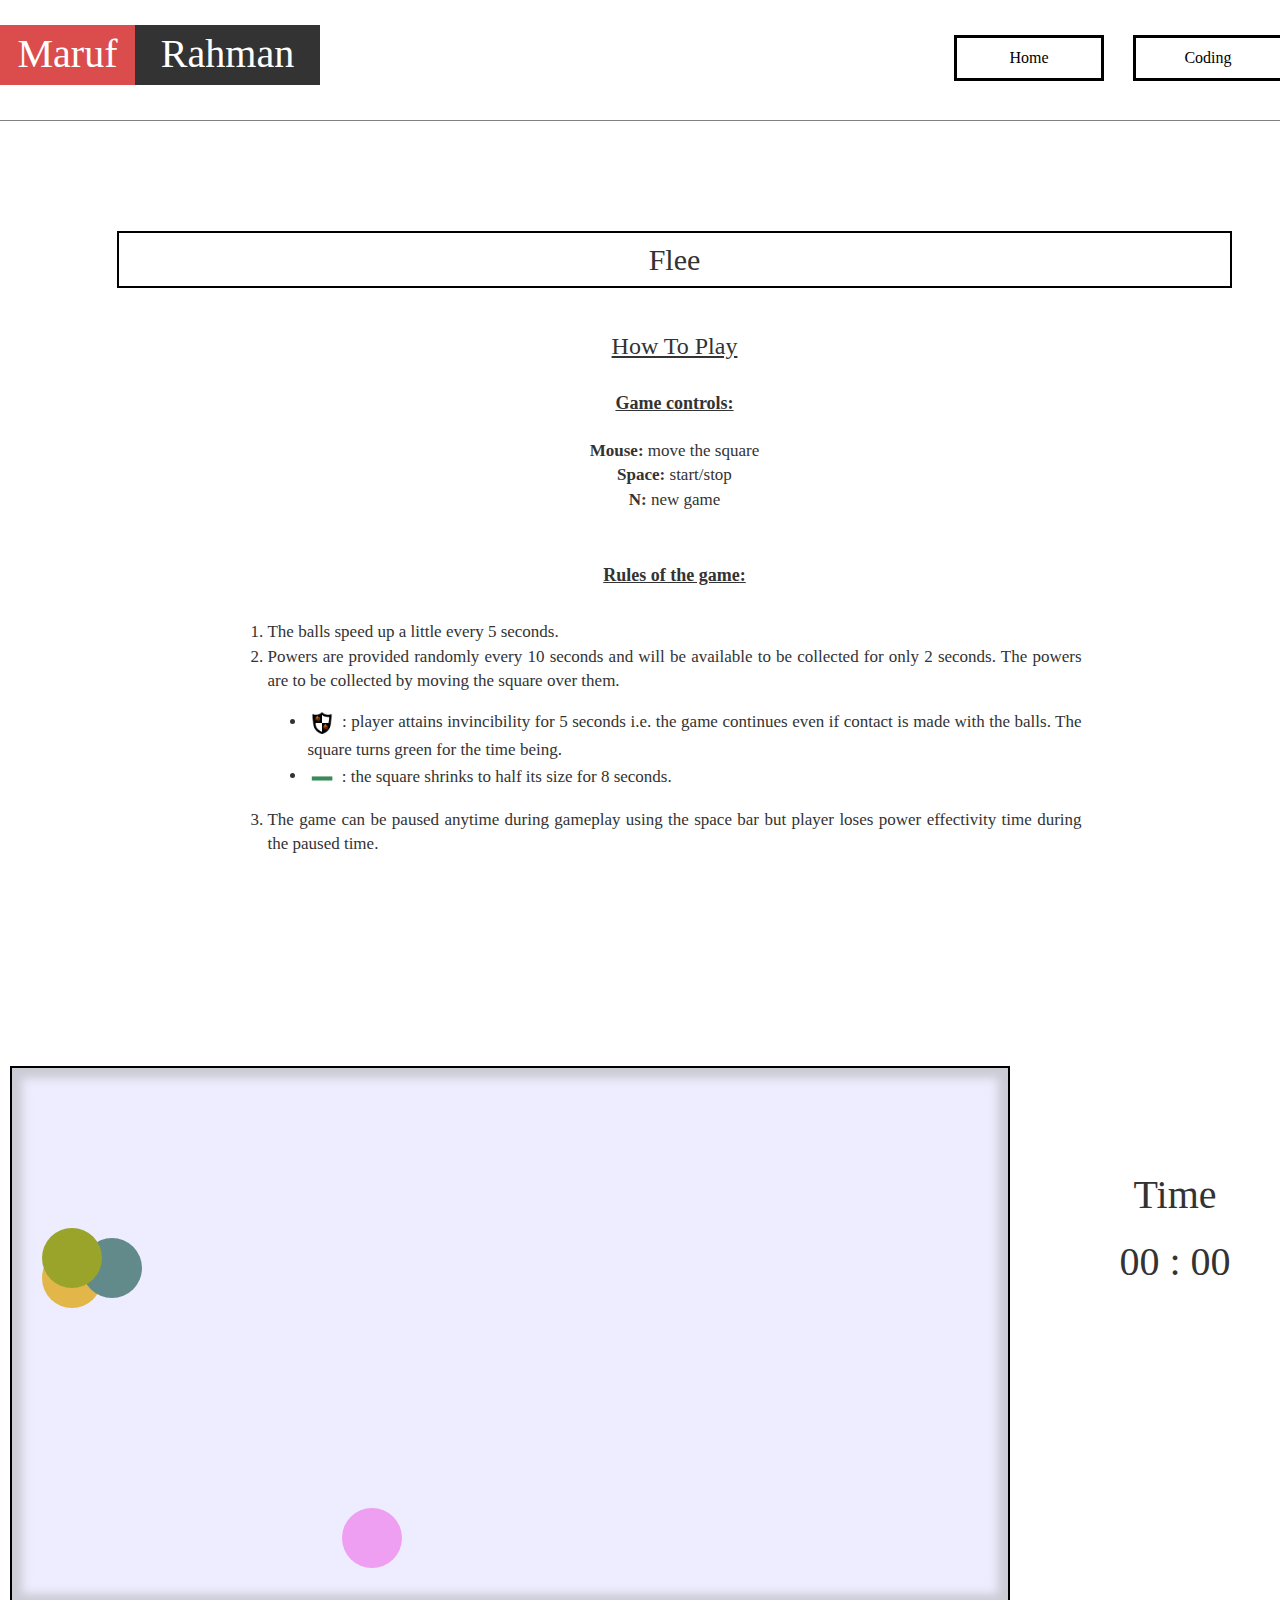
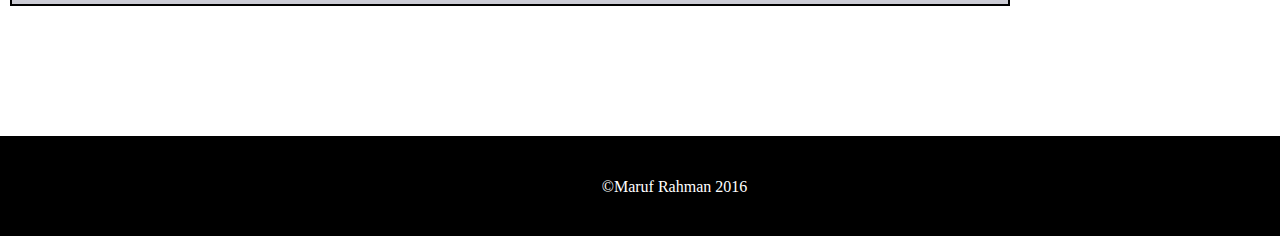
<file: flee/flee.html>
<!DOCTYPE html>

<html>
	<head>
		<link rel="stylesheet" href="../stylesheet.css" />
		<link rel="stylesheet" href="stylesheet_flee.css" />
		<link rel="stylesheet" href="https://maxcdn.bootstrapcdn.com/bootstrap/3.3.6/css/bootstrap.min.css"/>
        <link rel="icon" href="../img/icon_title002.png">
		<title>Flee</title>
	</head>

	<body>
		<div class="top-div">
			<a href="../index.html">
				<div class="rectangle" id="first-name">
					Maruf
				</div>

				<div class="rectangle" id="last-name">
					Rahman
				</div>
			</a>

			<div class="navbar not-home">
				<ul>
					<li class="navbar-tabs"><a href="../index.html">Home</a></li>
					<li class="navbar-tabs code-tab">
						<a href="../coding_projects.html" class="code-text">Coding</a>
						<ul class="code-dropdown-menu">
							<li><a href="../java.html">Java</a></li>
							<li><a href="../python.html">Python</a></li>
							<li><a href="../c.html">C</a></li>
							<li><a href="../sql.html">SQL</a></li>
						</ul>
					</li>
				</ul>
			</div>
		</div>

		<div class="divider"></div>
		<!-- <div class="space-50px"></div> -->

		<div>
			<div class="flee-detail">
				<h2 style="border:2px solid black;padding:10px">Flee</h2>
				<h3 style="margin: 45px 0 35px 0;text-decoration:underline">How To Play</h3>
				<div>
					<h4 class="flee-detail-section-title" style="margin-bottom:25px">Game controls:</h4>
					<strong>Mouse:</strong> move the square <br>
					<strong>Space:</strong> start/stop <br>
					<strong>N:</strong> new game <br>
					<br>
				</div>
				<div style="margin-top:30px;">
					<h4 class="flee-detail-section-title">Rules of the game:</h4><br>
					<ol style="text-align:justify;padding: 0 150px 0 150px">
						<li>The balls speed up a little every 5 seconds.</li>
						<li>Powers are provided randomly every 10 seconds and will be available to be collected for only 2 seconds. The powers are to be collected by moving the square over them.
							<ul style="list-style:disc; margin:15px 0 15px 0;">
								<li><img class="flee-detail-img" src='img/invincible.png'> : player attains invincibility for 5 seconds i.e. the game continues even if contact is made with the balls. The square turns green for the time being.</li>
								<li><img class="flee-detail-img" src='img/shrink.png'> : the square shrinks to half its size for 8 seconds.</li>
							</ul>
						</li>
						<li>The game can be paused anytime during gameplay using the space bar but player loses power effectivity time during the paused time. </li>
					</ol>
				</div>
			</div>
		</div>

		<div class="space-50px"></div>
		<div class="space-50px"></div>
		<div class="space-50px"></div>

		<div style="position:relative;">
			<div class="box">
				<div id="player"></div>
			</div>

			<div class="time-box">
				<p>Time</p>
				<p class="time">00 : 00</p>
				<p class="verdict"></p>
				<p class="play-again-msg"></p>
			</div>
		</div>

		<div class="space-50px"></div>
		<div class="space-50px"></div>

		<div id="footer">
			<p>&copy;Maruf Rahman 2016</p>
		</div>

		<script src="https://ajax.googleapis.com/ajax/libs/jquery/1.11.1/jquery.min.js"></script>
    	<script src="app_flee.js"></script>
    	<script src="../app.js"></script>
	</body>
</html>
</file>
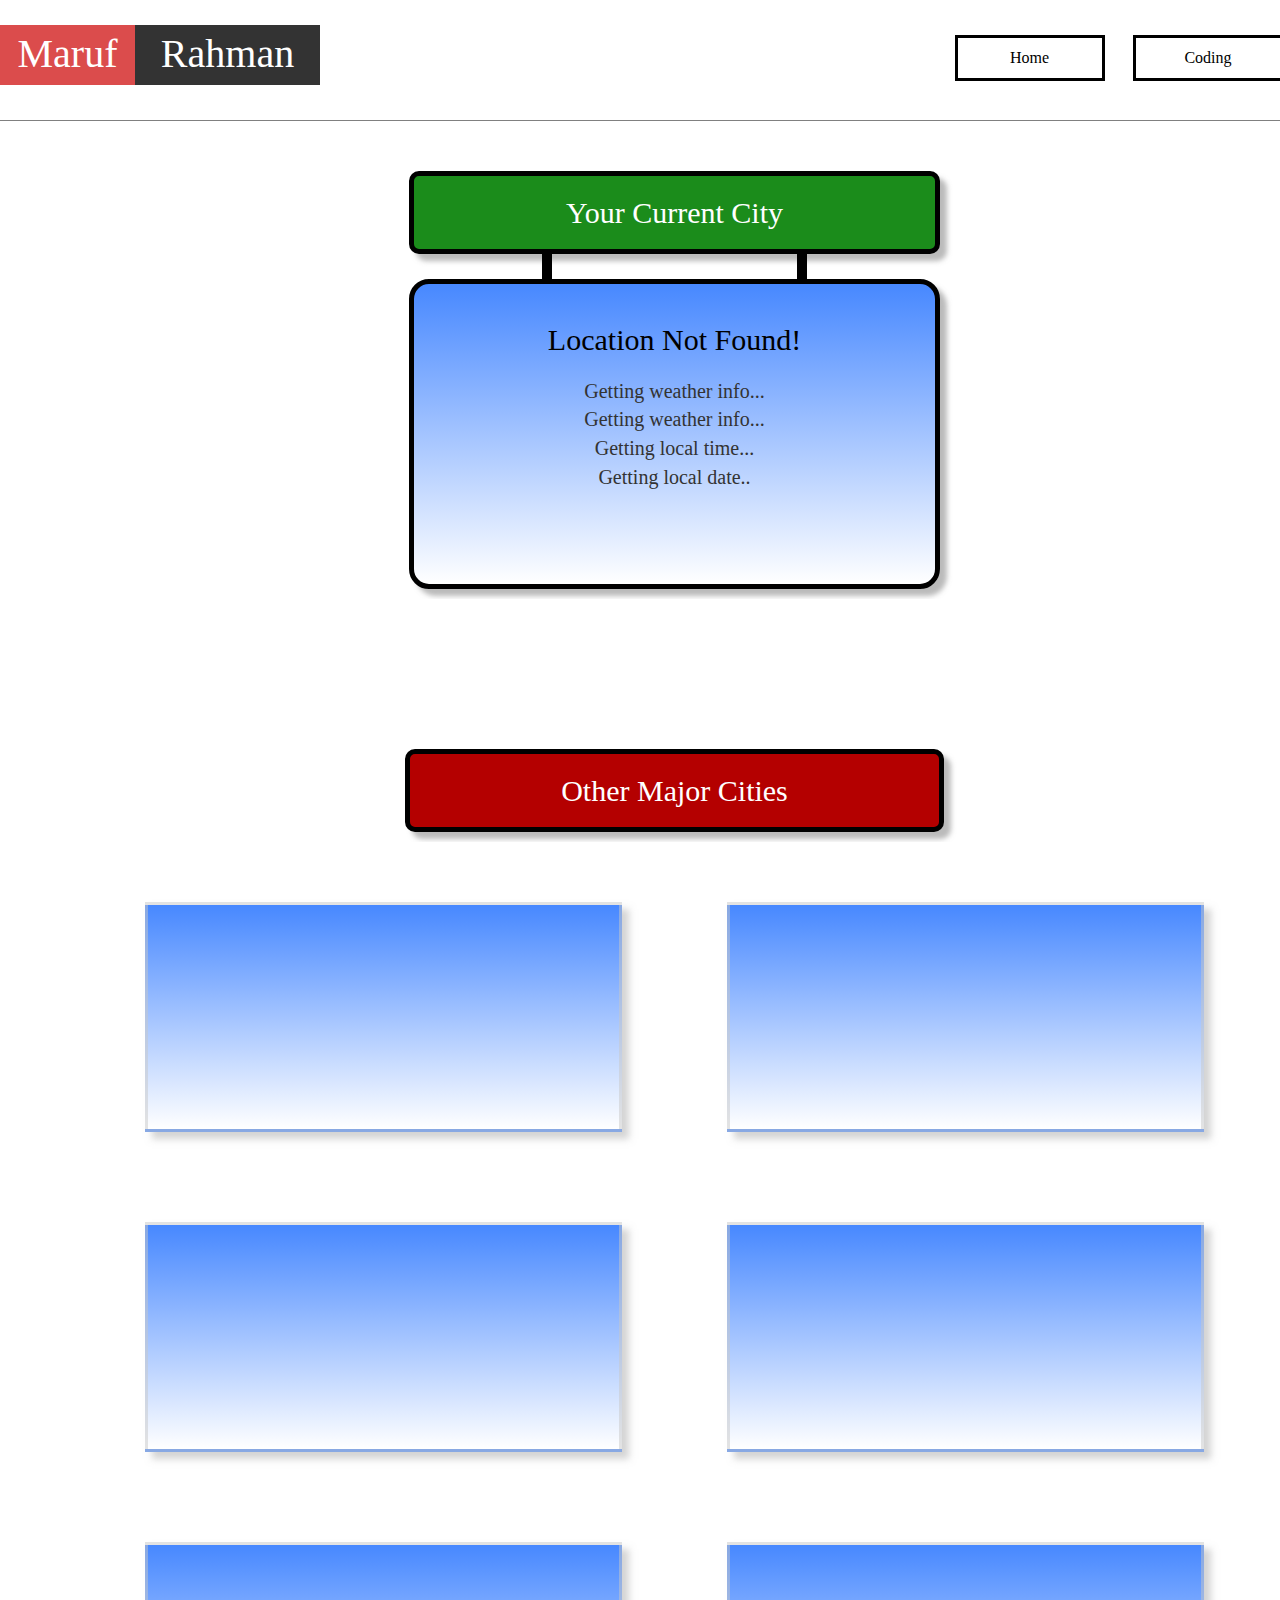
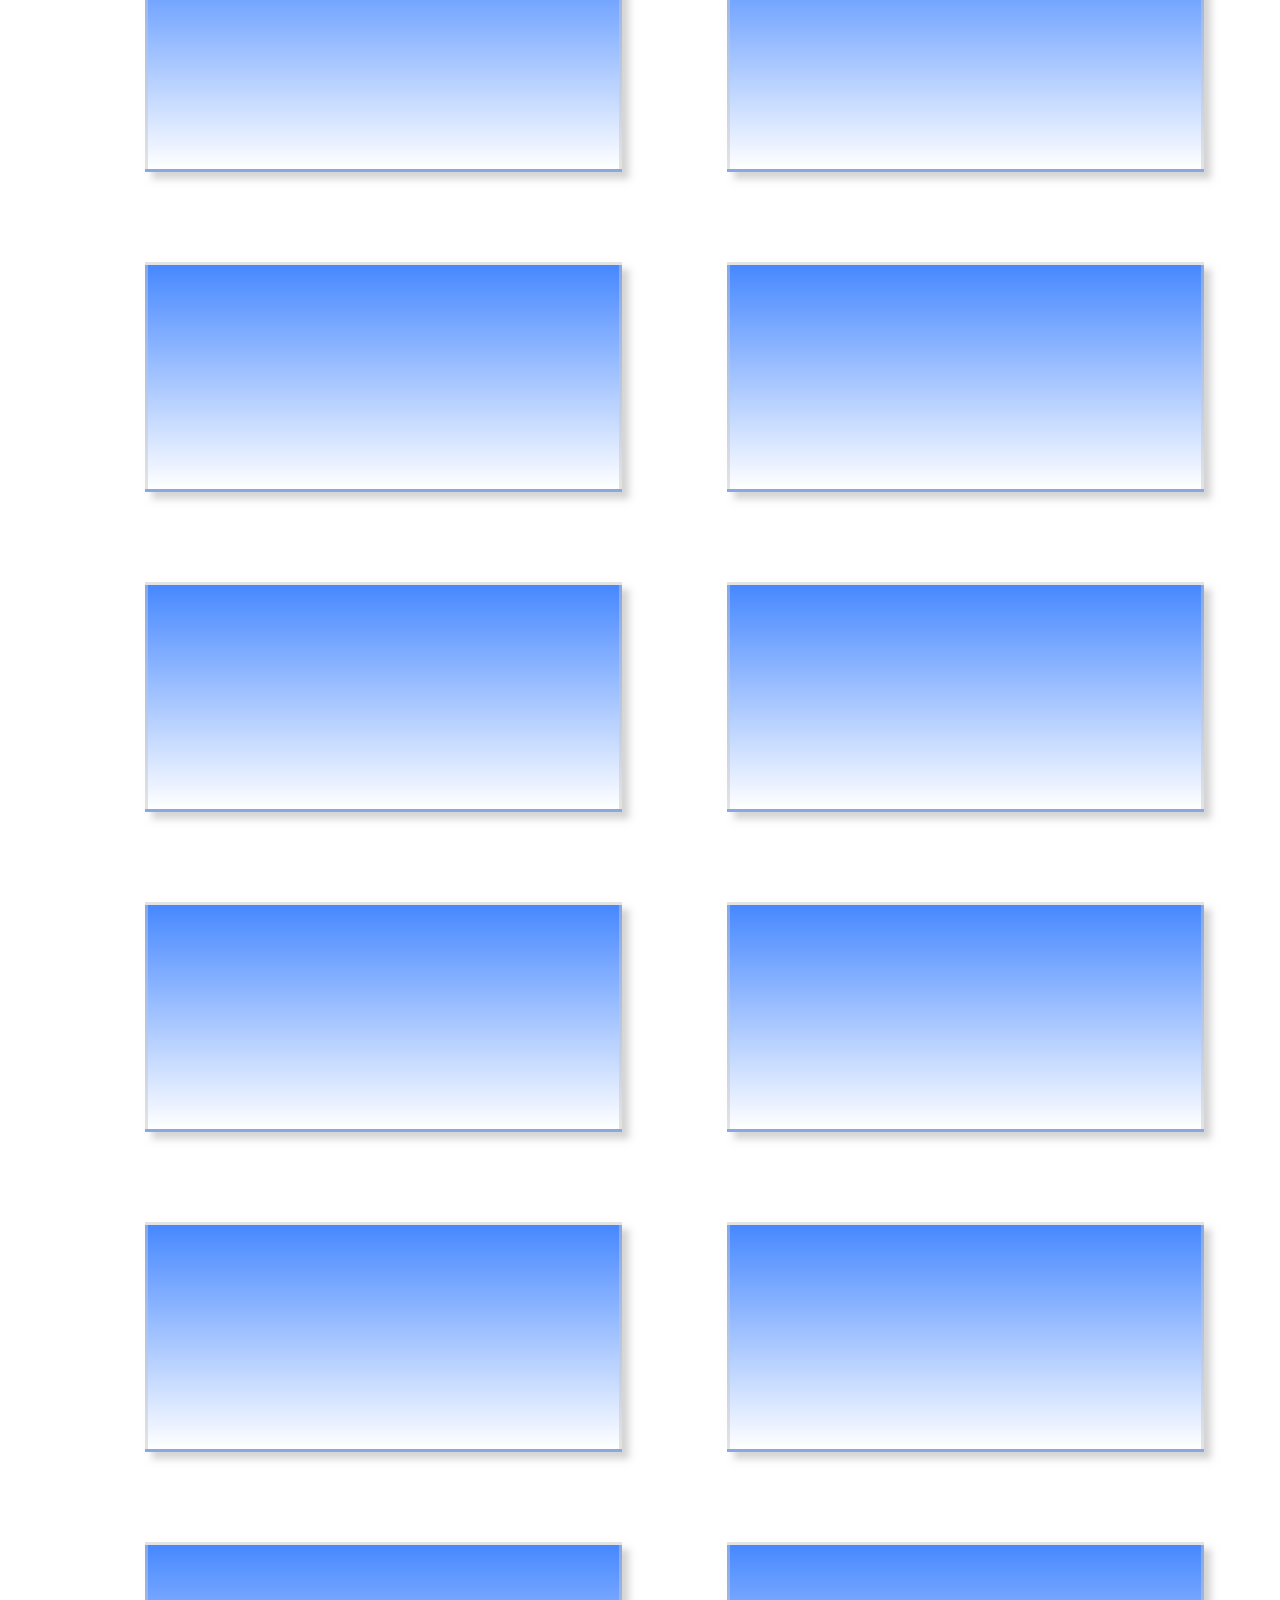
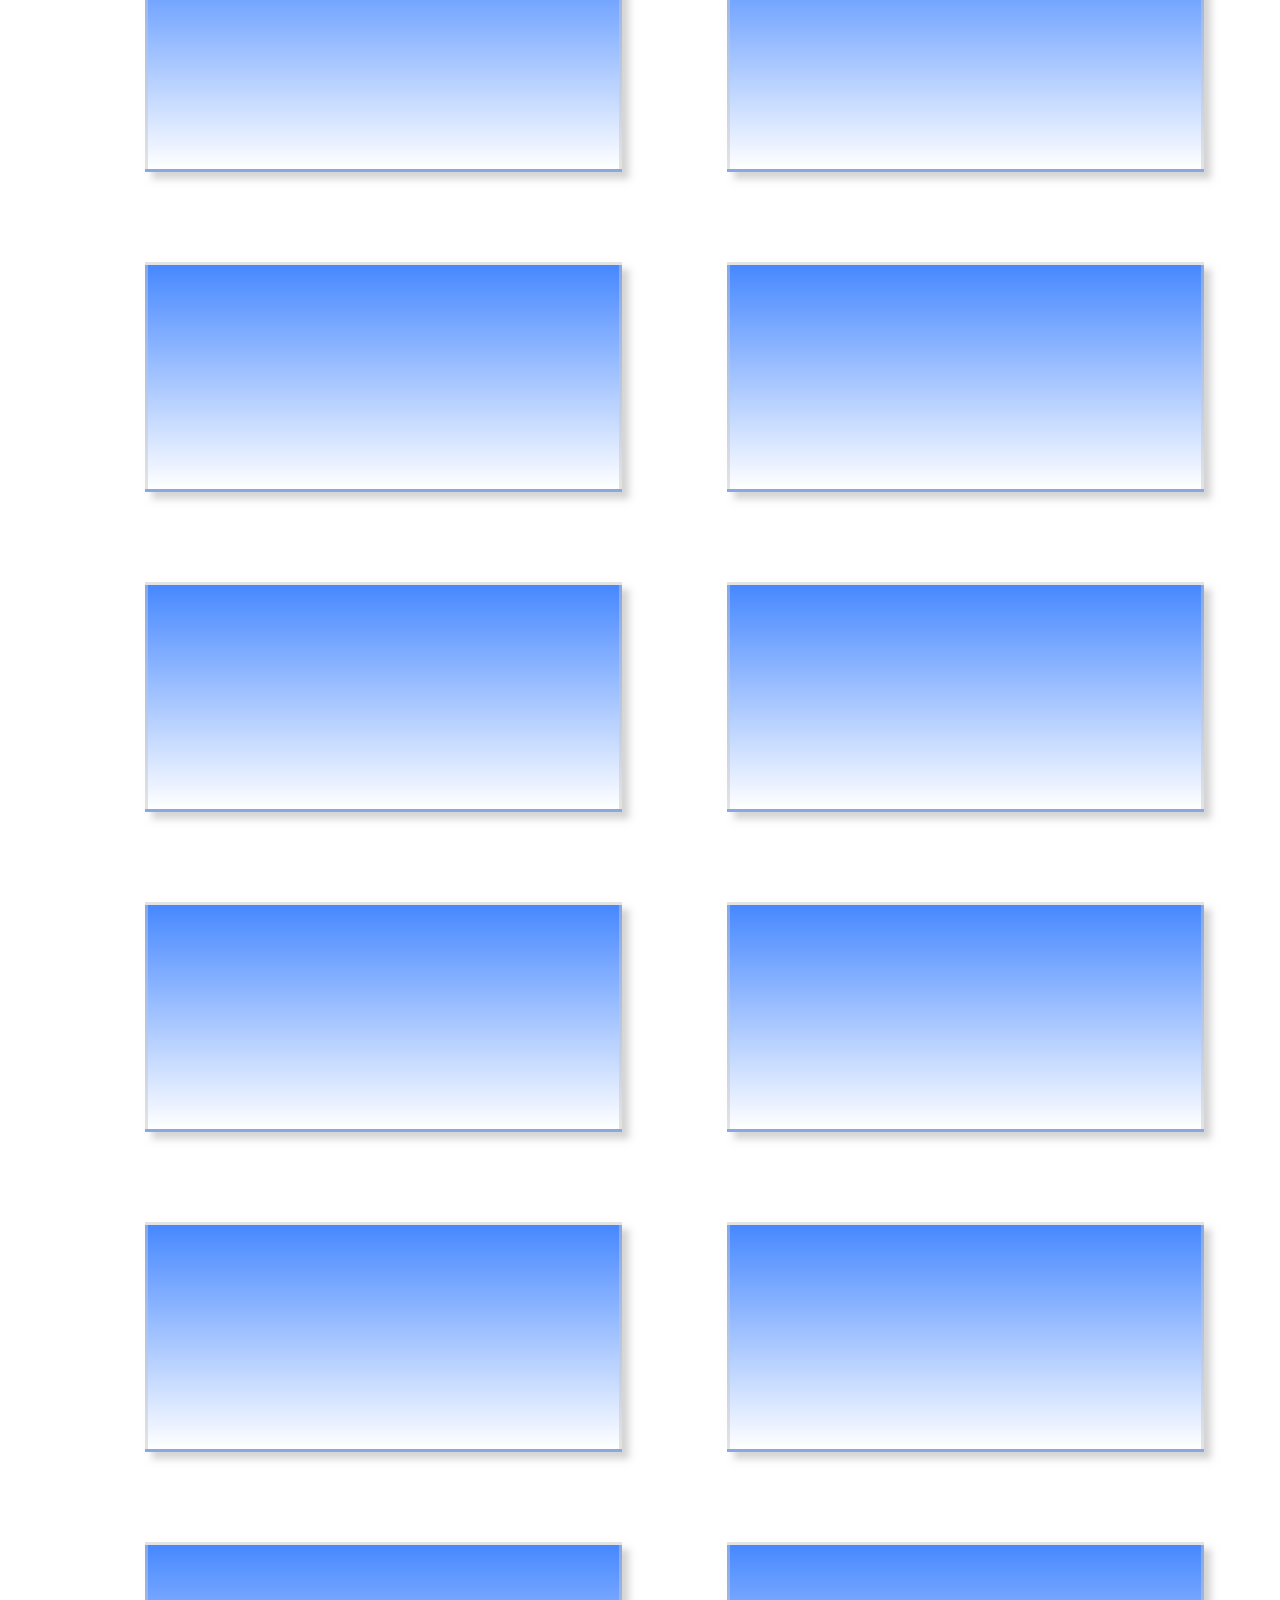
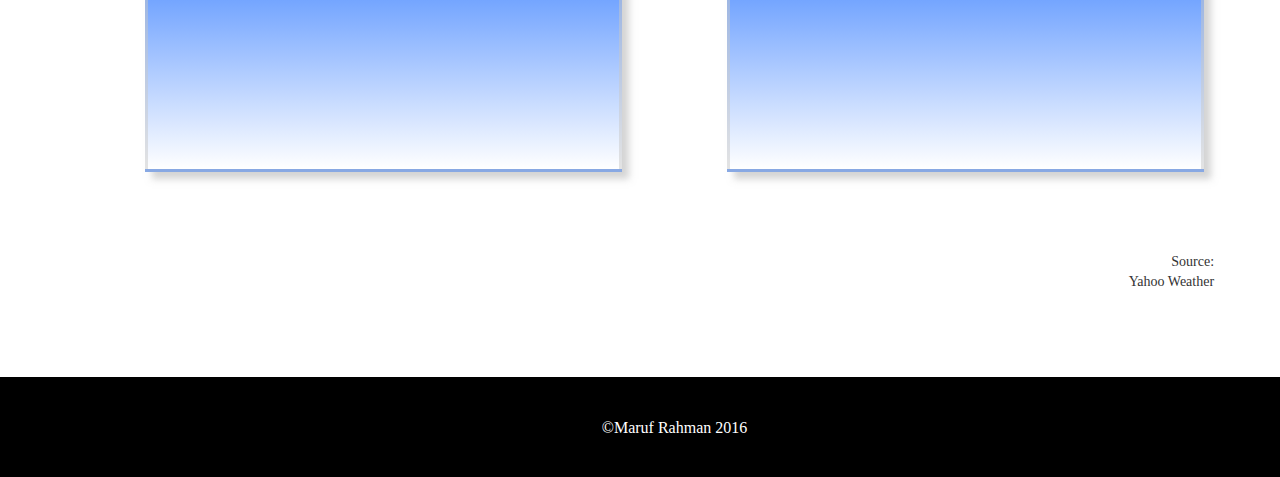
<file: quick-weather/quick-weather.html>
<!DOCTYPE html>

<html>
	<head>
		<link rel="stylesheet" href="../stylesheet.css" />
		<link rel="stylesheet" href="stylesheet_quick-weather.css" />
		<link rel="stylesheet" href="https://maxcdn.bootstrapcdn.com/bootstrap/3.3.6/css/bootstrap.min.css"/>
        <link rel="icon" href="../img/icon_title002.png">
		<title>Quick Weather</title>
	</head>

	<body style="font-family:Century Gothic, serif">
		<div class="top-div">
			<a href="../index.html">
				<div class="rectangle" id="first-name">
					Maruf
				</div>

				<div class="rectangle" id="last-name">
					Rahman
				</div>
			</a>

			<div class="navbar not-home">
				<ul>
					<li class="navbar-tabs"><a href="../index.html">Home</a></li>
					<li class="navbar-tabs code-tab">
						<a href="../coding_projects.html" class="code-text">Coding</a>
						<ul class="code-dropdown-menu">
							<li><a href="../java.html">Java</a></li>
							<li><a href="../python.html">Python</a></li>
							<li><a href="../c.html">C</a></li>
							<li><a href="../sql.html">SQL</a></li>
						</ul>
					</li>
				</ul>
			</div>
		</div>

		<div class="divider"></div>

		<div style="font-family:Century Gothic, Cursive;text-align:center;padding:10px;">
			<h2 class="current-loc-title">Your Current City</h2>
			<div class="title-holder"></div>
			<div class="current-loc">
				<div class="city" style="font-size:30px">Waiting for location...</div>
				<div class="temperature">Getting weather info...</div>
				<div class="weather">Getting weather info...</div>
				<!-- <div class="wind-humidity">Getting weather info...</div> -->
				<div class="time">Getting local time...</div>
				<div class="day">Getting local date..</div>
			</div>
		</div>

		<div class="space-50px"></div>
		<div class="space-50px"></div>	
		<div class="space-50px"></div>	

		<div>
			<h2 class="current-loc-title" style="background-color:rgb(180,0,0);margin-bottom:10px">Other Major Cities</h2>
		</div>

		<div class="space-50px"></div>	

		<div class="other-cities-container"></div>

		<div class="space-50px">
			<div style="width:80%;margin:auto;text-align:right;">
				<div>Source:</div> 
				<div>Yahoo Weather</div>
			</div>
		</div>
		<div class="space-50px"></div>		

		<div id="footer">
			<p>&copy;Maruf Rahman 2016</p>
		</div>

		<script src="https://ajax.googleapis.com/ajax/libs/jquery/1.11.1/jquery.min.js"></script>
    	<script src="../app.js"></script>
    	<script src="app_quick-weather.js"></script>
	</body>
</html>
</file>
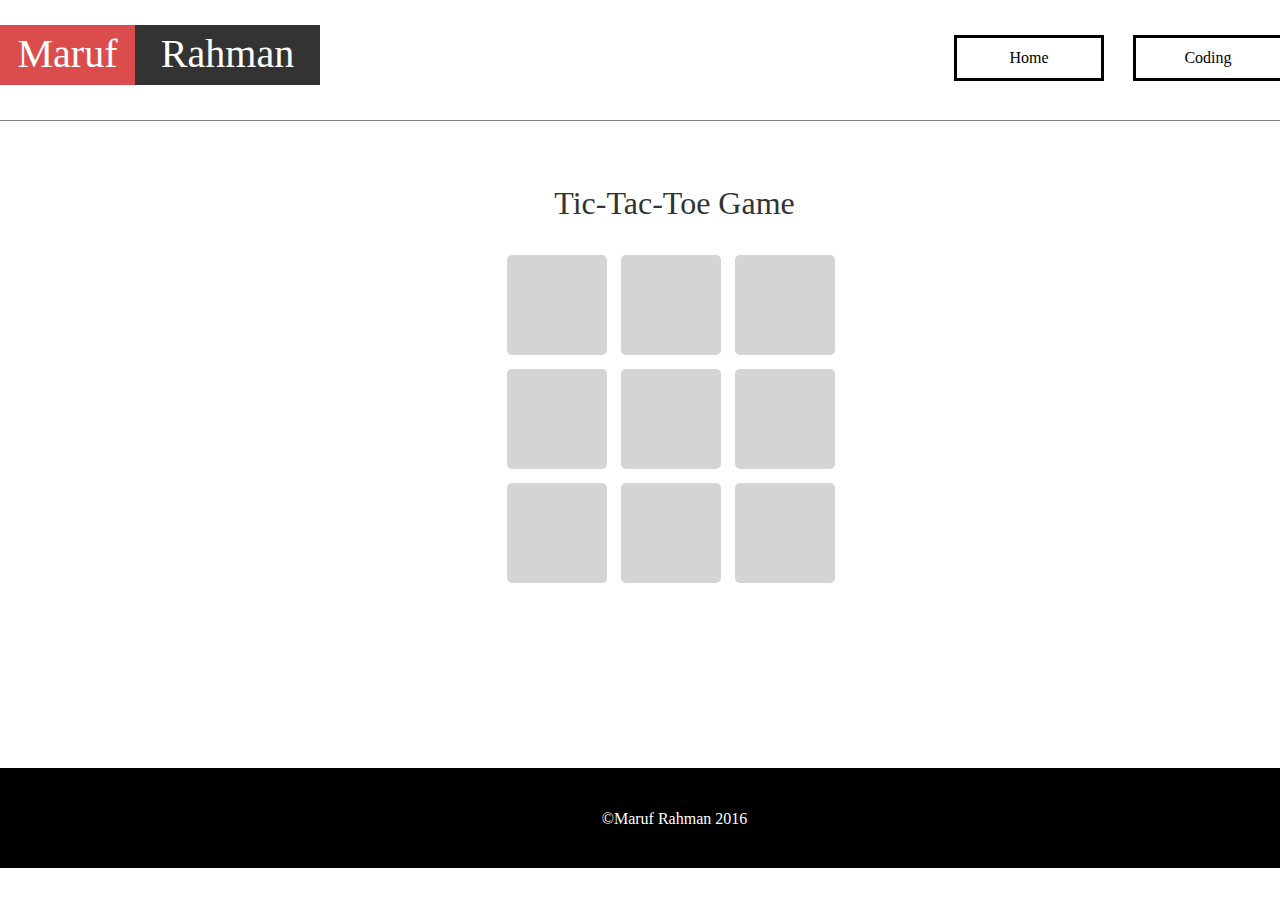
<file: tic-tac-toe/tic-tac-toe.html>
<!DOCTYPE html>

<html>
	<head>
		<link rel="stylesheet" type="text/css" href="stylesheet_ttt.css" />
		<link rel="stylesheet" href="../stylesheet.css" />
		<link rel="stylesheet" href="https://maxcdn.bootstrapcdn.com/bootstrap/3.3.6/css/bootstrap.min.css" />
        <link rel="icon" href="../img/icon_title002.png">
		<title>Tic-Tac-Toe</title>
	</head>

	<body>
		<div class="top-div">
			<a href="../index.html">
				<div class="rectangle" id="first-name">
					Maruf
				</div>

				<div class="rectangle" id="last-name">
					Rahman
				</div>
			</a>

			<div class="navbar not-home">
				<ul>
					<li class="navbar-tabs"><a href="../index.html">Home</a></li>
					<li class="navbar-tabs code-tab">
						<a href="../coding_projects.html" class="code-text">Coding</a>
						<ul class="code-dropdown-menu">
							<li><a href="../java.html">Java</a></li>
							<li><a href="../python.html">Python</a></li>
							<li><a href="../c.html">C</a></li>
							<li><a href="../sql.html">SQL</a></li>
						</ul>
					</li>
				</ul>
			</div>
		</div>

		<div class="divider"></div>
		<div class="game-text">Tic-Tac-Toe Game</div>

		<div class="hidden">
			<img style="height:100px;width:100px;" src="img/cross.png" />
			<img style="height:100px;width:100px;" src="img/circle.png" />
		</div>

		<div>
			<div class="board-ttt">
				<div>
					<div class="block-ttt" id="block-ttt-0"></div>
					<div class="block-ttt" id="block-ttt-1"></div>
					<div class="block-ttt" id="block-ttt-2"></div>
				</div>

				<div>
					<div class="block-ttt" id="block-ttt-3"></div>
					<div class="block-ttt" id="block-ttt-4"></div>
					<div class="block-ttt" id="block-ttt-5"></div>
				</div>

				<div>
					<div class="block-ttt" id="block-ttt-6"></div>
					<div class="block-ttt" id="block-ttt-7"></div>
					<div class="block-ttt" id="block-ttt-8"></div>
				</div>
			</div>
		</div>

		<div class="game-text" id="verdict" style="height:100px"></div>
		<div class="space-50px"></div>

		<div id="footer">
			<p>&copy;Maruf Rahman 2016</p>
		</div>

		<script src="https://ajax.googleapis.com/ajax/libs/jquery/1.11.1/jquery.min.js"></script>
    	<script src="../app.js"></script>
    	<script src="app_ttt.js"></script>

	</body>
</html>
</file>
<file: stylesheet.css>
body > div {
	width: 1349px;
	margin: auto;
	position: relative;
	/*border: 2px solid red;*/
	overflow: hidden;
}

.top-div {
	margin-bottom: 35px; 
	overflow: visible;
	margin-top: 25px;
	/*border: 2px solid blue;*/
}

.divider {
	border-bottom: 1px solid gray;
	margin-top: 20px;
	margin-bottom: 40px; 
}

#home-page-image {
	background-image: url('img/img001.jpg');
	background-position: center top;
	background-size: 100% 650px;
	width: 1349px;
	height: 650px;
}

.rectangle {
	display: inline-block;
	height: 60px;
	color: white;
	font-size: 40px;
	font-family: Century Gothic, Cambria, serif;
	text-align: center;
}

#first-name {
	float: left;
	width: 135px;
	background-color: rgba(204,0,0,0.7);
}

#last-name {
	clear: left;
	width: 185px;
	background-color: rgba(0,0,0,0.8);
}

/*** Navigation Bar ***/

.navbar {
	float: right;
	display: inline-block;
	margin-top: 9px;
	margin-right: 40px;
}

.navbar-tabs {
	display: inline-block;
	line-height: 40px;
	width: 150px;
	margin-right: 25px;
	font-size: 16px;
	text-align: center;
	vertical-align: middle;
	font-family: Century Gothic, Cambria, serif;
}

.navbar .navbar-tabs>a, .navbar .navbar-tabs>a:visited {
	display: block;
	width: 100%;
	color: white;
	border: 3px solid white;
	text-decoration: none;
}

.navbar.not-home .navbar-tabs>a, .navbar.not-home .navbar-tabs>a:visited {
	border: 3px solid black;
	color: black;
	text-decoration: none;
}

.navbar .navbar-tabs>a:hover {
	color: black;
	background-color: white;
	font-weight: bold;
    text-decoration: none;
}

/* Dropdown Menu*/

.code-dropdown-menu {
	position: absolute;
	display: none;
	top: 45px;
	left: 219px;
	z-index: 100;
	/*border: 2px solid blue;*/
}

.code-dropdown-menu li {
	list-style: none;
	width: 150px;
	line-height: 40px;
	font-family: Century Gothic, Cambria, serif;
	font-size: 15px;
	text-align: center;
	background-color: white;
	border: 3px solid black;
	border-top: none;
	border-bottom: 1px solid rgb(150, 150, 150);
	margin-left: -40px;
	/*color: black;*/
}

.code-dropdown-menu li:last-child {
	border-bottom: 3px solid black;
}

.code-dropdown-menu a:hover {
	background-color: rgb(180,0,0);
	color: white;
	font-weight: bold;
	/*text-shadow: 4px 4px 4px rgb(80, 80, 80);*/
	text-decoration: none;
}

.code-dropdown-menu a, .code-dropdown-menu a:visited, .code-dropdown-menu a:focus {
	display: block;
	width: 100%;
	color: black;
	text-decoration: none;
}

/*Circles*/

.circle {
	position: relative;
	display: inline-block;
	/*margin-left: 121px;*/
	margin-bottom: 45px;
	height: 170px;
	width: 170px;
	border-radius: 100%;
	background-position: center;
	background-size: 70px 70px;
	background-repeat: no-repeat;
}

.circle:hover {
	border: 2px solid white;
}

#blue-circle {
	background-color: rgb(0, 176, 240);
}

#red-circle {
	background-color: rgb(255, 95, 95);
}

#green-circle {
	background-color: rgb(82, 196, 128);
}

#yellow-circle {
	background-color: rgb(255, 236, 78);
}

#about-me {
	margin-top: 30px;
	margin-left: auto;
	margin-right: auto; 
	height: 200px;
	padding-left: 168px;
	padding-right: 168px; 	
	text-align: justify;
	font-size: 24px;
	font-family: Monotype Corsiva, Cursive;
	font-weight: bold;
}

#about-me-heading {
	font-family: Monotype Corsiva, Cursive;
	width: 1349px;
	text-align: center;
	margin-top: 100px;
	margin-left: auto;
	margin-right: auto;
	font-weight: bold;
	color: rgb(170,0,0);
}

#container {
	width: 1349px;
	padding-left: 100px;
	padding-right: 100px;
	margin-left: auto;
	margin-right: auto;
	margin-top: 80px;
	/*border: 2px solid red;*/
}

#container a {
	position: relative;
	display: inline-block;
	width: 170px;
	height: 170px;
	margin-left: 121px;
	border-radius: 100%;
}

.pic {
	display: inline-block;
	position: relative;
	height: 350px;
	width: 340px;
	margin-left: 30px;
	/*border-radius: 10px;*/
	border: 7px solid black;
	background-size: cover;
	overflow: hidden;
}

#pic1 {
	background-image: url("img/pic006.jpg");
	margin-left: 35px;
}

#pic2 {
	background-image: url("img/pic003.jpg");
}

#pic3 {
	background-image: url("img/pic007.jpg");
}

.pic div {
	position: relative;
	display: none;
	top: -7px;
	left: -7px;
	width: inherit;
	height: 55px;
	text-align: center;
	padding: 20px;
	background-color: rgba(0,0,0, 0.5);
	color: white;
	font-family: Century Gothic, Cambria, serif;	
}

#footer {
	margin-top: 25px;
	margin-left: auto;
	margin-right: auto;
	height: 100px;
	background-color: black;
}

#footer p {
	font-family: Monotype Corsiva, Cursive;
	font-color: gray;
	text-align: center;
	padding: 40px;
	font-size: 16px;
	color: white;
	height: 20px;
}

/* Travel */

.space-50px {
	height: 50px;
}


/*** Slide ***/

.slider {
	position: relative;
	width: 70%;
	height: 410px;
	margin: auto;
}

.slider-image {
	display: none;
	position: absolute;
	top: 0;
	left: 0;
	/* account for the shadow */
	height: 98%;
	width: 99.2%;
	box-shadow: 5px 5px 5px rgb(160, 160, 160);
}

.active-slide {
	display: block;
}

#slide-control {
	font-size: 24px;
	color: black;
	width: 140px;
	/*height: 100px;*/
	margin: auto;
	/*padding-top: 25px;*/
	overflow: hidden;
	/*border: 1px solid red;*/
}

#left-arrow {
	float: left;
	cursor: pointer;
}

#right-arrow {
	float: right;
	cursor: pointer;
}

.diams {
	height: 22px;
	width: 20px;
	display: inline;
	vertical-align: top;
	cursor: pointer;
	opacity: 0.5;
	/*border: 1px solid blue;*/
	margin: 2px 0 0 -11px;
}

.active-diam {
	opacity: 1;
	pointer-events: none;
}

.albums {
	margin-top: 70px;
	margin-bottom: 20px;
}

.album-box {
	display: inline-block;
	width: 300px;
	height: 250px;
	border: 2px solid rgba(192, 192, 192, 0.8);
	box-shadow: 10px 10px 10px rgba(150, 150, 150, 0.8);
	margin-bottom: 20px;
}

.album-box:hover {
	border: 2px solid rgba(120, 120, 120, 0.8);
	text-decoration: underline;
	cursor: pointer;
}

.album-box-left {
	margin-left: 130px;
	float: left;
}

.album-box-middle {
	margin-left: 97px;
	float: left;
}

.album-box-right {
	margin-right: 130px;
	float: right;
}

.album-cover {
	width: 92%;
	height: 160px;
	margin-left: 4%;
	margin-right: 4%;
	margin-top: 12px;
	margin-bottom: 8px;
	box-shadow: 6px 6px 6px rgba(135, 135, 135, 0.8);
}

.album-title {
	text-align: center;
	vertical-align: center;
	font-family: Monotype Corsiva, Cursive;
	font-size: 24px;
	margin-top: 13px;
	color: rgb(100, 100, 100);
	text-shadow: 2px 2px 2px rgba(150, 150, 150, 0.8);
}

.album-window {
	display: none;
	height: 550px;
	background-color: rgb(230,230,230);
    box-shadow: inset 0px 0px 15px 10px rgba(100,100,100,0.9);
}

.album-window-box {
	width:80%;
	height:420px;
	margin:auto;
	/*border:2px solid blue;*/
}

.album-window-box-left {
	float: left;
	width: 55%;
	height: 100%;
	padding-right: 10px;
	/*border: 2px solid yellow;*/
}

.album-window-box-detail {
	display: inline-block;
	float: right;
	width: 40%;
	height: 100%;
	/*border: 2px solid purple;*/
	color: black;
}

.album-window-control {
	font-size: 24px;
	color: black;
	width: 81%;
	/*height: 100%;*/
	margin: auto;
	overflow: hidden;
	/*border: 2px solid red;*/
}

.album-window-close {
	float: right;
	font-size: 34px;
	color: rgba(150, 150, 150, 0.5);
	margin: 35px;
	cursor: pointer;
}

.album-img {
	height: 100%;
	width: 100%;
	position: absolute;
	display: none;
	border: 12px solid black;
	box-shadow: 5px 5px 5px rgb(100, 100, 100);
}

.active-album-img {
	display: block;
}

.album-thumbnail {
	display: inline-block;
	height: 45px;
	width: 75px;
	margin-left: 6px;
	opacity: 0.5;
	cursor: pointer;
}

.active-album-thumbnail {
	opacity: 1.0;
	border: 3px solid black;
	pointer-events: none;
}

.album-box-heading1 {
	font-family: Monotype Corsiva, Cursive;
	font-size: 48px;
	text-shadow: 5px 5px 4px rgb(120,120,120);
}

.album-box-heading2 {
	font-family: Century Gothic, Cambria, serif;
	text-decoration: underline;
}

.album-box-p1 {
	font-family: Century Gothic, Cambria, serif;
	font-size: 18px;
	text-align: justify;
}

/* Coding */

.page-top-image {
	position: relative;
	margin: auto;
	height: 400px;
	width: 70%;
	box-shadow: 5px 5px 5px rgb(190, 190, 190);
}

.circle.code-circle {
	margin: 0;
	height: 220px;
	width: 220px;
}

.code-circle-label {
	font-size: 36px;
	font-family: Monotype Corsiva, Cursive;
	margin-top: 15px;
	font-weight: bold;
}

.code-circle img {
	height: 70%;
	width: 70%;
	margin: 15%;
}

.code-circle-label a, .code-circle-label a:visited, .code-circle-label a:focus {
	text-decoration: none;
	color: rgb(50, 50, 50);
	text-shadow: 3px 3px 4px rgb(120,120,120);
}

.other-skills h1 {
	width: 90%;
	background-color: black;
	color: rgb(150, 0, 0);
	font-weight: bold;
	margin: auto;
	padding: 10px;
	text-align: center;
	border: 3px solid black;
	border-radius: 10px;
}

.other-skills-table {
	margin: auto;
	font-size: 28px;	
	border: 3px solid black;
	border-top: none;
	border-spacing: 150px 30px;
	border-collapse: separate;
	border-radius: 0 0 10px 10px;
}


/*** Resume ***/

.resume {
	font-family: Maiandra GD, Century Gothic, Cambria, Cambria, serif;
	font-size: 17px;
	text-align: justify;
}

.resume-container {
	width: 70%;
	margin: auto;
	padding: 30px 25px 30px 25px;
	border-radius: 7px;
	box-shadow: 7px 7px 7px rgb(170,170,170);
	margin: 0 15% 40px 15%; 
}

.resume-title {
	text-align: center;
	background-color: rgb(255,185,185);
	margin-bottom: 65px;
	/*border: 2px solid black;*/
}

.resume-title h1 {
	color: black;
	font-size: 50px;
}

.resume-title span {
	font-weight: bold;
	color: rgb(170,0,0);
}

.resume-section-name {
	width: 70%;
	font-size: 24px;
	font-weight: bold;
	margin: auto;
	border-radius: 7px;
	padding: 5px 0px 5px 25px;
	box-shadow: 5px 5px 5px rgb(150,150,150);
}

.section-list-title {
	font-size: 21px;
	font-weight: bold;
}

.resume-education {
	background-color: rgb(189,239,196);
}

.resume-experience {
	background-color: rgb(182,224,239);
}

.resume-projects {
	background-color: rgb(255,201,201);
}

.resume-skills {
	background-color: rgb(255,245,186);
}

.resume-projects li {
	margin-bottom: 5px;
}

.resume-dwnld-btn {
	width: 180px;
	line-height: 50px;
	background-color: rgb(81,93,255);
	margin: auto;
	font-family: Century Gothic, Cambria, serif;
	font-size: 16px;
	text-align: center;
	vertical-align: middle;
	border-radius: 5px;
}

.resume-dwnld-btn a, .resume-dwnld-btn a:active, .resume-dwnld-btn a:visited, .resume-dwnld-btn a:focus  {
	color:white;
	display: block;
	width: 100%;
	text-decoration: none;
}

.resume-dwnld-btn a:hover {
	color: white;
	text-decoration: none;
	font-weight: bold;
}

/* Projects */
.project-container {
	/*border: 1px solid red;*/
	width: 85%;
	margin: auto;
	overflow: hidden;
	padding: 0 9px 9px 0;
}

.project-detail h1 {
	margin-bottom: 30px;
	/*font-weight: bold; */
	font-size: 28px;
	color: black;
	border-radius: 7px;
	padding: 12px 0px 12px 20px;
	box-shadow: 5px 5px 5px rgb(170, 170, 170);
}

.project-img {
	margin-top: 115px;
}

.project-detail {
	display: inline-block;
	margin: auto;
	text-align: justify;
	font-size: 17px;
	font-family: Century Gothic, Cambria, serif;
}
</file>
<file: 2048/stylesheet_2048.css>
body > div {
	width: 1349px;
	margin: auto;
	position: relative;
	/*border: 2px solid purple;*/
	overflow: hidden;
}

.game-text {
	line-height: 85px;
	text-align: center;
	vertical-align: middle;
	font-family: Monotype Corsiva, Cursive;
	font-size: 32px;
}

.board-2048 {
	width: 468px; 
	margin: auto; 
	border: 3px solid black;
	padding-bottom: 5px;
	border-radius: 5px;
}

.block-2048 {
	display: inline-block;
	width: 100px; 
	height: 100px;
	/*border: 1px solid blue; */
	background-color: rgba(170, 170, 170, 0.5);
	margin-left: 10px;
	margin-top: 9px;
	border-radius: 5px;
	overflow: hidden;
}

.block-2048-img {
	position: absolute;
	width: 100px;
	height: 100px;
	border-radius: 5px;
	z-index: 100;
}
</file>
<file: flee/stylesheet_flee.css>
.box {
	display: inline-block;
	height: 540px;
	width: 1000px;
	border: 2px solid black;
	background-color: rgba(220, 220, 2200, 0.5);
	/*left: 175px;*/
	margin-left: 10px;
	position: relative;
	overflow: hidden;
	box-shadow: inset 0px 0px 10px 10px rgba(170, 170, 170, 0.5);
}

.time-box {
	display: inline-block;
	position: absolute;
	font-size: 40px;
	font-family: Century Gothic, Impact, Cambria;
	text-align: center;
	height: 540px;
	width: 330px;
	padding-top: 100px;
	/*border: 1px solid red;*/
	overflow: hidden;
}

.block {
	display: inline-block;
	height: 40px;
	width: 60px;
	position: absolute;
	border: 1px solid black;
}

#player {
	position: absolute;
	width: 60px;
	height: 60px;
	/*border: 2px solid blue;*/
	top: 470px;
	left: 1270px;
	background-color: rgb(150, 0, 0);
}

.ball {
	width:60px;
	height:60px;
	border-radius: 100%;
	position:absolute;
}

.power {
	border-radius: 10px;
	border: 2px solid green;
	width: 35px;
	height: 35px;
	position: absolute;
}

.verdict {
	margin-top: 100px;
	font-size: 42px;
	color: rgb(150,0,0);
}

.play-again-msg {
	font-size: 20px;
}

.flee-detail {
	width: 90%;
	margin: auto;
	text-align: center;
	font-size: 17px;
	font-family: Century Gothic, Cambria, serif;
	padding: 50px;
	/*border: 2px solid black;*/
}

.flee-detail-section-title {
	text-decoration: underline;
	font-weight: bold;
}

.flee-detail-img {
	width: 30px;
	height: 30px;
}
</file>
<file: quick-weather/stylesheet_quick-weather.css>
.current-loc-title {
	width: 40%;
	margin: auto;
	padding: 20px;
	color: white;
	font-family: Jokerman, Century Gothic, serif;
	text-align: center;
	background-color: rgb(27, 140, 27);
	border: 5px solid black;
	border-radius: 10px;
	box-shadow: 7px 7px 5px rgba(120,120,120,0.5);
}

.title-holder {
	width: 20%;
	height: 25px;
	margin: auto;
	border-left: 10px solid black;
	border-right: 10px solid black;
}

.current-loc {
	width: 40%;
	height: 310px;
	margin: auto;
	padding: 15px 0 0 0;
	border: 5px solid black;
	border-radius: 20px;
	box-shadow: 7px 7px 5px rgba(120,120,120,0.5);
	background: white;
    background: linear-gradient(rgb(71,136,255), white);
}

.city {
	color: black;
	margin: 15px 0 10px 0;
	padding: 5px;
	font-size: 30px;
}

.current-loc div {
	font-size: 20px;
}

.other-cities {
	width: 80%;
	height: 270px;
	margin: auto;
	font-family: Century Gothic, serif;
	/*border: 2px solid black;*/
	padding: 10px;
}

.other-cities .time {
	display: inline;
	float: left;
	font-size: 25px;
	margin: 15px 0 0 5px;
}

.other-cities .weather {
	text-align: right;
	font-size: 20px;
}

.other-cities .temperature {
	display: inline;
	float: right;
	font-size: 40px;
}

.other-cities>div {
	width: 45%;
	height: 230px;
	padding: 0 20px 10px 20px;
	display: inline-block;
	border: 3px solid rgba(200, 200, 200, 0.5);
	box-shadow: 7px 7px 7px rgba(170, 170, 170, 0.5);

	background: white; /* For browsers that do not support gradients */
    background: -webkit-linear-gradient(rgb(71,136,255), white); /* For Safari 5.1 to 6.0 */
    background: -o-linear-gradient(rgb(71,136,255), white); /* For Opera 11.1 to 12.0 */
    background: -moz-linear-gradient(rgb(71,136,255), white); /* For Firefox 3.6 to 15 */
    background: linear-gradient(rgb(71,136,255), white); /* Standard syntax */	
}

.other-cities-left {
	float: left;
}

.other-cities-right {
	float: right;
}
</file>
<file: tic-tac-toe/stylesheet_ttt.css>
body > div {
	width: 1349px;
	margin: auto;
	position: relative;
	/*border: 2px solid purple;*/
	overflow: hidden;
}

.game-text {
	line-height: 85px;
	text-align: center;
	vertical-align: middle;
	font-family: Monotype Corsiva, Cursive;
	font-size: 32px;
}

.board-ttt {
	width: 355px; 
	margin: auto; 
	/*border: 3px solid black;*/
	padding-bottom: 5px;
	border-radius: 5px;
}

.block-ttt {
	display: inline-block;
	width: 100px; 
	height: 100px;
	/*border: 1px solid blue; */
	background-color: rgba(170, 170, 170, 0.5);
	margin-left: 10px;
	margin-top: 9px;
	border-radius: 5px;
	overflow: hidden;
}

.block-ttt-img {
	position: absolute;
	width: 100px;
	height: 100px;
	border-radius: 5px;
	z-index: 100;
}
</file>
